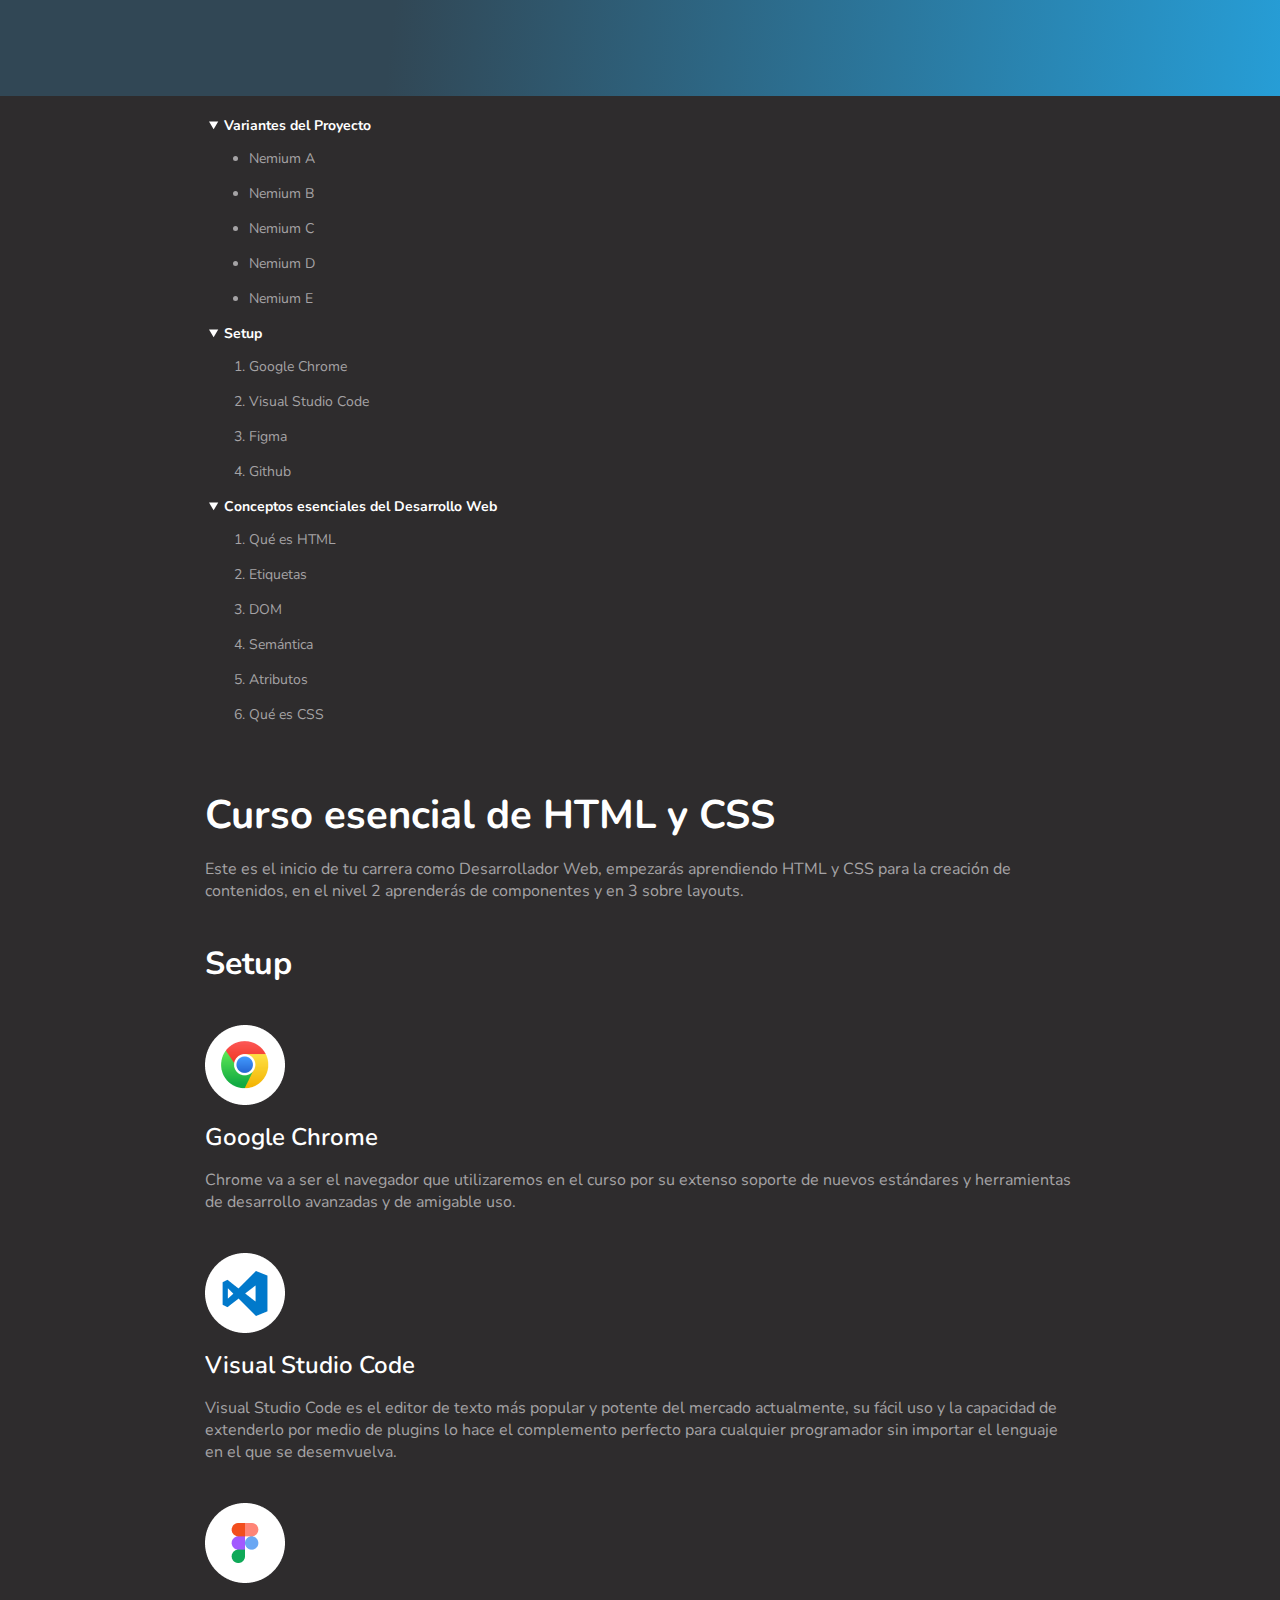
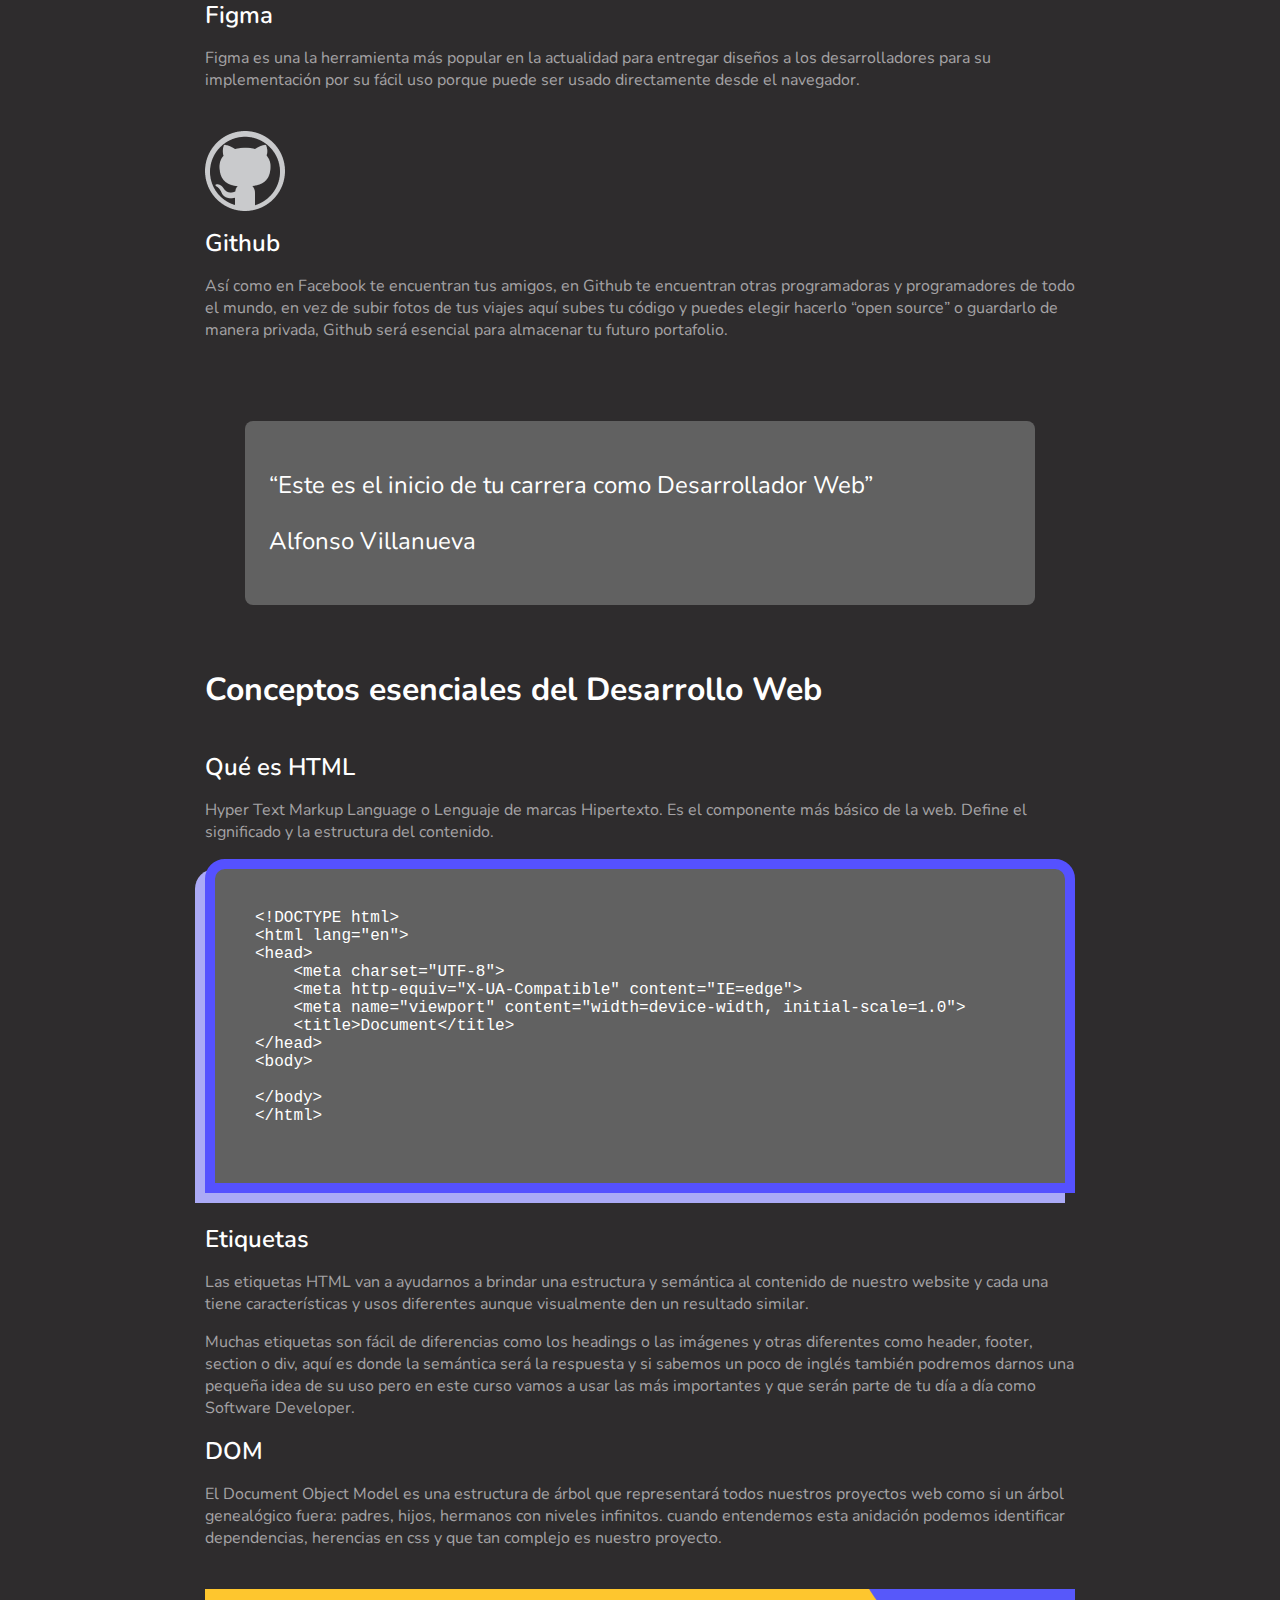
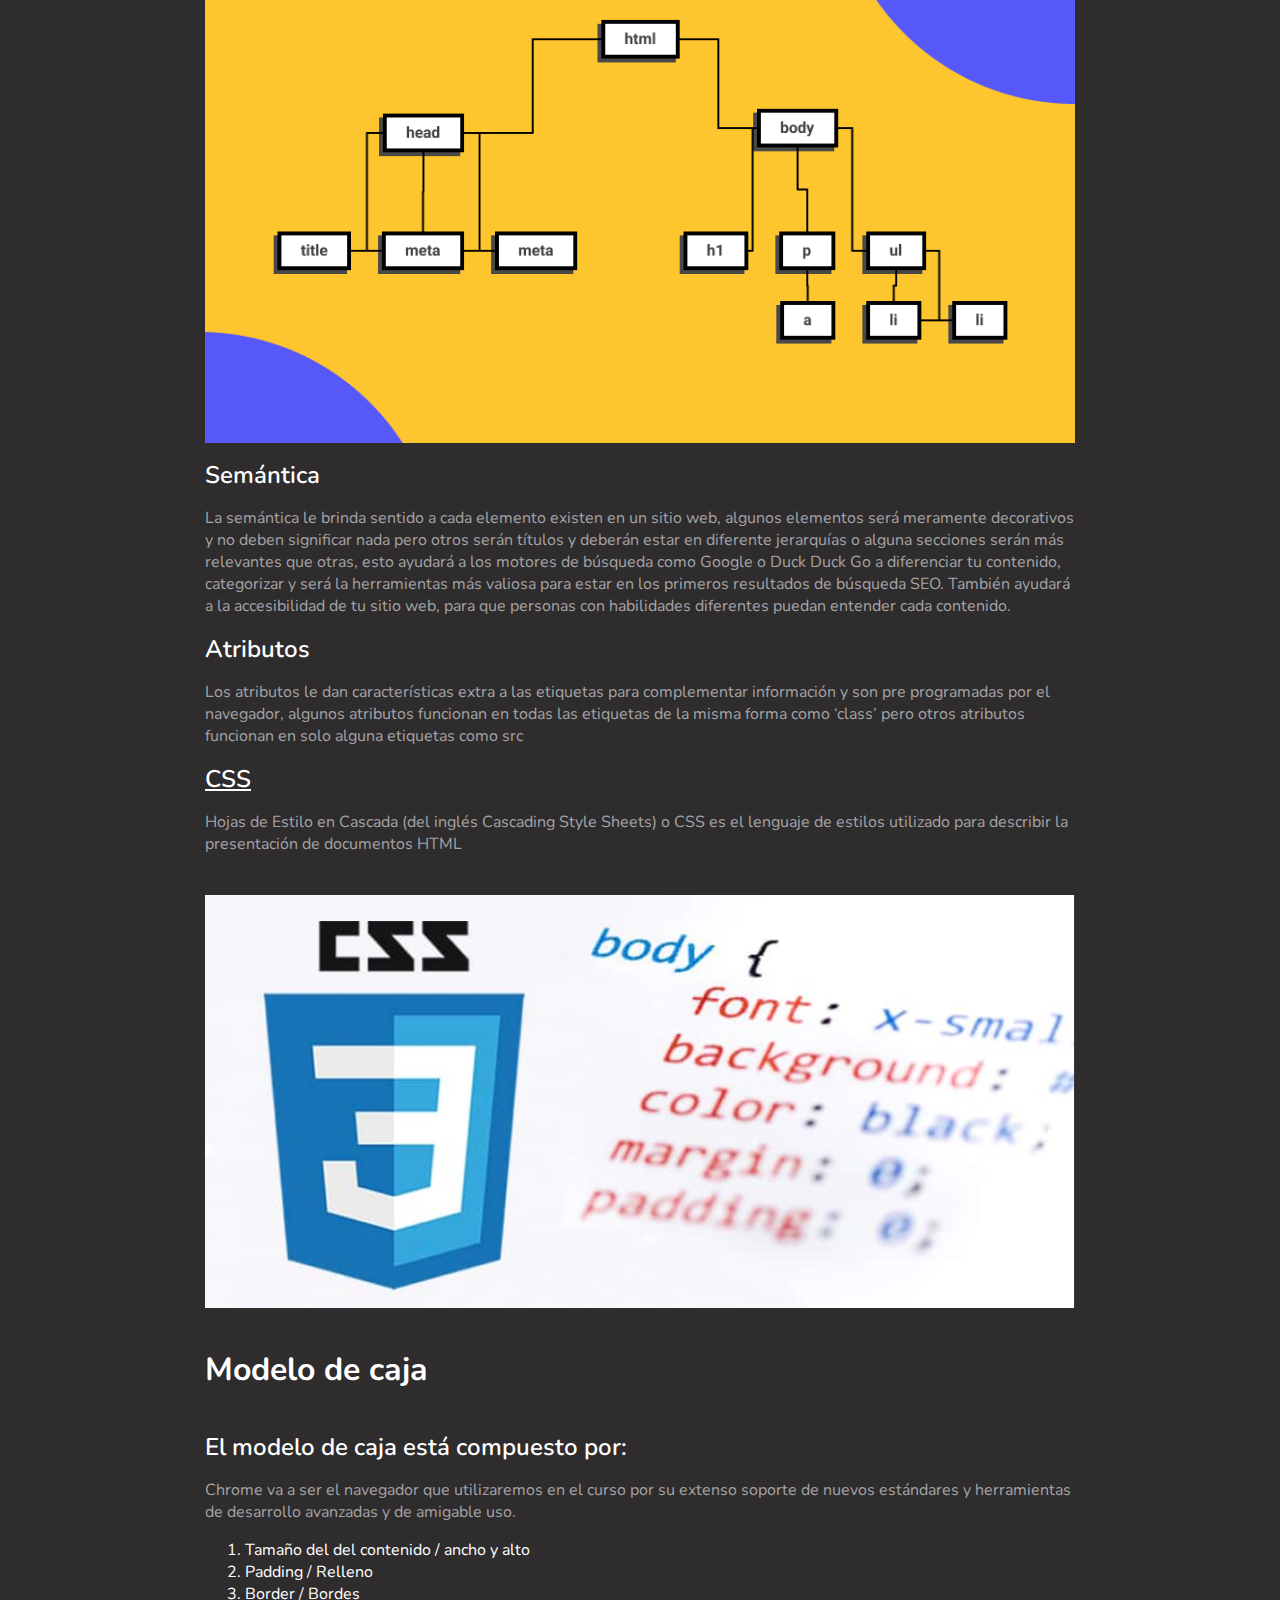
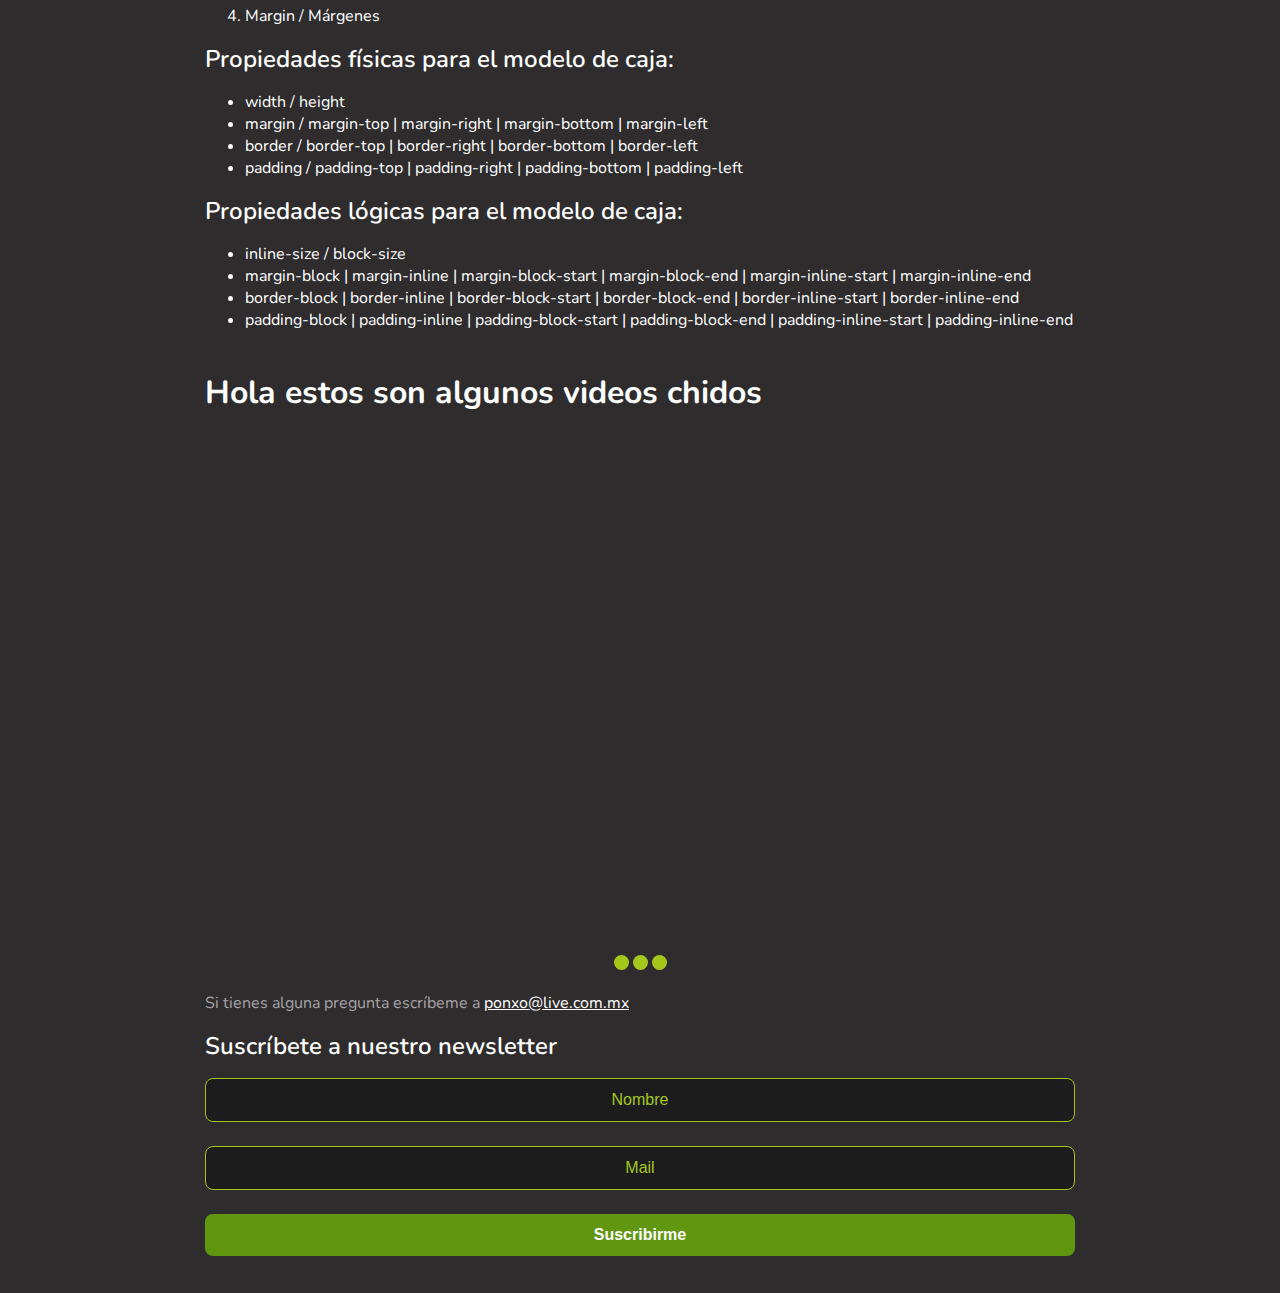
<file: index.html>
<!DOCTYPE html>
<html lang="en">
<head>
    <meta charset="UTF-8">
    <meta http-equiv="X-UA-Compatible" content="IE=edge">
    <meta name="viewport" content="width=device-width, initial-scale=1.0">
    <meta property="og:title" content="Mi proyecto del curso esencial de HTML y CSS" />
    <meta property="og:type" content="website" />
    <meta property="og:url" content="https://alfonsovillanueva.github.io/curso-esencial-html-css/" />
    <meta property="og:image" content="https://alfonsovillanueva.github.io/curso-esencial-html-css/images/dom.png" />
    <meta property="og:description" 
    content="Todo lo que necesitas saber en tu dia a día como FrontEnd." />
    <link rel="apple-touch-icon" sizes="57x57" href="./favicon/">
    <link rel="apple-touch-icon" sizes="60x60" href="./favicon//apple-icon-60x60.png">
    <link rel="apple-touch-icon" sizes="72x72" href="./favicon//apple-icon-72x72.png">
    <link rel="apple-touch-icon" sizes="76x76" href="./favicon//apple-icon-76x76.png">
    <link rel="apple-touch-icon" sizes="114x114" href="./favicon//apple-icon-114x114.png">
    <link rel="apple-touch-icon" sizes="120x120" href="./favicon//apple-icon-120x120.png">
    <link rel="apple-touch-icon" sizes="144x144" href="./favicon//apple-icon-144x144.png">
    <link rel="apple-touch-icon" sizes="152x152" href="./favicon//apple-icon-152x152.png">
    <link rel="apple-touch-icon" sizes="180x180" href="./favicon//apple-icon-180x180.png">
    <link rel="icon" type="image/png" sizes="192x192"  href="./favicon//android-icon-192x192.png">
    <link rel="icon" type="image/png" sizes="32x32" href="./favicon//favicon-32x32.png">
    <link rel="icon" type="image/png" sizes="96x96" href="./favicon//favicon-96x96.png">
    <link rel="icon" type="image/png" sizes="16x16" href="./favicon//favicon-16x16.png">
    <link rel="manifest" href="./favicon//manifest.json">
    <meta name="msapplication-TileColor" content="#ffffff">
    <meta name="msapplication-TileImage" content="/ms-icon-144x144.png">
    <meta name="theme-color" content="#ffffff">
    <link rel="stylesheet" href="./css/alfgow.css">
    <link rel="preconnect" href="https://fonts.gstatic.com">
    <link rel="preconnect" href="https://fonts.gstatic.com">
    <link href="https://fonts.googleapis.com/css2?family=Nunito:ital,wght@0,400;0,600;0,700;1,400;1,700&display=swap" rel="stylesheet">
    <title>AlfGoW</title>
</head>
<!-- ALT + flecha mueven el párrafo -->

<body>
    <div class="hero">
    </div>   
    
    <div class="header">
      
        <div class="wrapper">
          <div class="header-content">
            <header>
              <nav>
                
                <details open>
                  <summary>
                    Variantes del Proyecto
                  </summary>
                  <ul>
                  <li>
                    <a href="nemiuma.html">Nemium A</a>
                  </li>
                  <li>
                    <a href="index.html">Nemium B</a>
                  </li>
                  <li>
                    <a href="nemiumc.html">Nemium C</a>
                  </li>
                  <li>
                    <a href=nemiumd.html">Nemium D</a>
                  </li>
                  <li>
                    <a href="nemiume.html">Nemium E</a>
                  </li>
                </ul>
                </details>
                                
                <details open>
                  <summary>
                    Setup
                  </summary>
                  <ol>
                    <li>
                      <a href="#google-chrome">
                        Google Chrome
                      </a>
                    </li>
                    <li>
                      <a href="#vsc">
                        Visual Studio Code
                      </a>
                    </li>
                    <li>
                      <a href="#figma">
                        Figma
                      </a>
                    </li>
                    <li>
                      <a href="#github">
                        Github
                      </a>
                    </li>
                  </ol>
                </details>
                <details open>
                  <summary>
                    Conceptos esenciales del Desarrollo Web
                  </summary>
                  <ol>
                    <li>
                      <a href="#html">
                        Qué es HTML
                      </a>
                    </li>
                    <li><a href="#etiquetas">Etiquetas</a></li>
                    <li><a href="#dom">DOM</a></li>
                    <li><a href="#semantica">Semántica</a></li>
                    <li><a href="#atributos">Atributos</a></li>
                    <li><a href="#css">Qué es CSS</a></li>
                  </ol>
                </details>
              </nav>
            </header>
          </div>
        </div>
    </div>
    
    <main class="main">
      
        <!-- Agregar CSS como atributos: 
        <body style="background: red; color: white"> -->
    
        <!-- Agregar CSS como una etiqueta: 
        <style>
            body {
                background:purple;
                color:orange;
            }
        </style> -->
    
        <!-- Agregar CSS através de hoja de estilos externo (llamar la hoja desde el head) -->
        
        <div class="wrapper">
            <div class="main-content">
                <h1>
                    Curso esencial de HTML y CSS
                </h1>
            
                <p>
                    Este es el inicio de tu carrera como Desarrollador Web, empezarás aprendiendo HTML y CSS para la creación de contenidos, en el nivel 2 aprenderás de componentes y en 3 sobre layouts.
                </p>
               
                <hr>
                <section class="section-content">
                    <h2>
                        Setup
                    </h2>
                    <img src="./images/chrome-white.png" alt="Logo de Google Chrome" title="Logo de Google Chrome" id="google-chrome">
                    <h3>Google Chrome</h3>
                    <p>
                        Chrome va a ser el navegador que utilizaremos en el curso por su extenso soporte de nuevos estándares y herramientas de desarrollo avanzadas y de amigable uso.
                    </p>
                    <img src="./images/code-white.png" alt="Logo de Visual Studio Code" title="Logo de Visual Studio Code" id="vsc">
                    <h3>Visual Studio Code</h3>
                    <p>Visual Studio Code es el editor de texto más popular y potente del mercado actualmente, su fácil uso y la capacidad de extenderlo por medio de plugins lo hace el complemento perfecto para cualquier programador sin importar el lenguaje en el que se desemvuelva.</p>
                    <img src="./images/figma-white.png" alt="Logo de Figma" title="Logo de Figma" id="figma">
                    <h3>Figma</h3>
                    <p>Figma es una la herramienta más popular en la actualidad para entregar diseños a los desarrolladores para su implementación por su fácil uso porque puede ser usado directamente desde el navegador.</p>
                    <img src="./images/github-white.png" alt="Logo de Github" title="Logo de Github" id="github">
                    <h3>Github</h3>
                    <p>Así como en Facebook te encuentran tus amigos, en Github te encuentran otras programadoras y programadores de todo el mundo, en vez de subir fotos de tus viajes aquí subes tu código y puedes elegir hacerlo “open source” o guardarlo de manera privada, Github será esencial para almacenar tu futuro portafolio.</p>
                    <blockquote>
                        <p>
                            “Este es el inicio de tu carrera como Desarrollador Web”
                        </p>
                        <p>
                            <span>
                                Alfonso Villanueva
                            </span>
                        </p>
                    </blockquote>
                </section>
                <hr>
                <section class="section-content">
                    
                    <h2>Conceptos esenciales del Desarrollo Web</h2>
                    <h3 id="html">Qué es HTML</h3>
                    <p>Hyper Text Markup Language o Lenguaje de marcas Hipertexto. Es el componente más básico de la web. Define el significado y la estructura del contenido.</p>
                    <!-- Mostrar código en nuestro blog -->
                    <pre>
&lt;!DOCTYPE html&gt;
&lt;html lang=&quot;en&quot;&gt;
&lt;head&gt;
    &lt;meta charset=&quot;UTF-8&quot;&gt;
    &lt;meta http-equiv=&quot;X-UA-Compatible&quot; content=&quot;IE=edge&quot;&gt;
    &lt;meta name=&quot;viewport&quot; content=&quot;width=device-width, initial-scale=1.0&quot;&gt;
    &lt;title&gt;Document&lt;/title&gt;
&lt;/head&gt;
&lt;body&gt;

&lt;/body&gt;
&lt;/html&gt;
                    </pre>
                
                    <!-- <img src="./images/html.png" alt="Estructura del HTML" title="Estructura del HTML"> -->
                    <h3 id="etiquetas">Etiquetas</h3>
                    <p>Las etiquetas HTML van a ayudarnos a brindar una estructura y semántica al contenido de nuestro website y cada una tiene características y usos diferentes aunque visualmente den un resultado similar.</p>
                    <p>Muchas etiquetas son fácil de diferencias como los headings o las imágenes y otras diferentes como header, footer, section o div, aquí es donde la semántica será la respuesta y si sabemos un poco de inglés también podremos darnos una pequeña idea de su uso pero en este curso vamos a usar las más importantes y que serán parte de tu día a día como Software Developer.</p>
                    <h3 id="dom">DOM</h3>
                    <p>El Document Object Model es una estructura de árbol que representará todos nuestros proyectos web como si un árbol genealógico fuera: padres, hijos, hermanos con niveles infinitos. cuando entendemos esta anidación podemos identificar dependencias, herencias en css y que tan complejo es nuestro proyecto.</p>
                    <img src="./images/dom.png" alt="Estructura de árbol que representa al Document Object Model" title="Estructura de árbol que representa al Document Object Model">
                    <h3 id="semantica">Semántica</h3>
                    <p>La semántica le brinda sentido a cada elemento existen en un sitio web, algunos elementos será meramente decorativos y no deben significar nada pero otros serán títulos y deberán estar en diferente jerarquías o alguna secciones serán más relevantes que otras, esto ayudará a los motores de búsqueda como Google o Duck Duck Go a diferenciar tu contenido, categorizar y será la herramientas más valiosa para estar en los primeros resultados de búsqueda SEO. También ayudará a la accesibilidad de tu sitio web, para que personas con habilidades diferentes puedan entender cada contenido.</p>
                    <h3 id="atributos">Atributos</h3>
                    <p>Los atributos le dan características extra a las etiquetas para complementar información y son pre programadas por el navegador, algunos atributos funcionan en todas las etiquetas de la misma forma como ‘class’ pero otros atributos funcionan en solo alguna etiquetas como src</p>
                    <h3 id="css"> <a href="css.html">CSS</a></h3>
                    <p>Hojas de Estilo en Cascada (del inglés Cascading Style Sheets) o CSS es el lenguaje de estilos utilizado para describir la presentación de documentos HTML</p>
                    <img src="./images/css.png" alt="Imágen del Logo de CSS3" title="Imágen del logo de CSS3">
                </section>
                <section class="section-content">
        
                    <h2>Modelo de caja</h2>
                    <h3>El modelo de caja está compuesto por:</h3>
                    <p>Chrome va a ser el navegador que utilizaremos en el curso por su extenso soporte de nuevos estándares y herramientas de desarrollo avanzadas y de amigable uso.</p>
                    <ol>
                        <li>Tamaño del del contenido / ancho y alto</li>
                        <li>Padding / Relleno</li>
                        <li>Border / Bordes</li>
                        <li>Margin / Márgenes</li>
                    </ol>
                
                    <h3>Propiedades físicas para el modelo de caja:</h3>
                    <!-- Lista desordenada con bullets etiqueta UL -->
                    <ul>
                        <li>width / height</li>
                        <li>margin / margin-top | margin-right | margin-bottom | margin-left</li>
                        <li>border / border-top | border-right | border-bottom | border-left</li>
                        <li>padding / padding-top | padding-right | padding-bottom | padding-left</li>
                    </ul>
                
                    <h3>Propiedades lógicas para el modelo de caja:</h3>
                    <ul>
                        <li>inline-size / block-size</li>
                        <li>margin-block | margin-inline | margin-block-start | margin-block-end | margin-inline-start | margin-inline-end</li>
                        <li>border-block | border-inline | border-block-start | border-block-end | border-inline-start | border-inline-end</li>
                        <li>padding-block | padding-inline | padding-block-start | padding-block-end | padding-inline-start | padding-inline-end</li>
                    </ul>
                  </section>
                    <div class="section-content">
                      <h2>
                        Hola estos son algunos videos chidos
                      </h2>
                      <div class="slider">
                        <scroll-container class="slider-container">
                          <scroll-page class="slider-slide" id="video-1">
                            <iframe class="video" width="560" height="315" src="https://www.youtube.com/embed/V79bslyDIT8" title="YouTube video player" frameborder="0" allow="accelerometer; autoplay; clipboard-write; encrypted-media; gyroscope; picture-in-picture" allowfullscreen></iframe>
                          </scroll-page>
                          <scroll-page class="slider-slide" id="video-2">
                            <iframe class="video" width="560" height="315" src="https://www.youtube.com/embed/qtH8PLuy1Ck" title="YouTube video player" frameborder="0" allow="accelerometer; autoplay; clipboard-write; encrypted-media; gyroscope; picture-in-picture" allowfullscreen></iframe>
                          </scroll-page>
                          <scroll-page class="slider-slide" id="video-3">
                            <iframe class="video" width="560" height="315" src="https://www.youtube.com/embed/nuZSmT5ISNk" title="YouTube video player" frameborder="0" allow="accelerometer; autoplay; clipboard-write; encrypted-media; gyroscope; picture-in-picture" allowfullscreen></iframe>
                          </scroll-page>
                        </scroll-container>
                        <div class="slider-bullet-list">
                          <a href="#video-1" class="slider-bullet"></a>
                          <a href="#video-2" class="slider-bullet"></a>
                          <a href="#video-3" class="slider-bullet"></a>
                        </div>
                      </div>
                    </div>

                   
                <p>Si tienes alguna pregunta escríbeme a
                    <a href="mailto:ponxo@live.com.mx">ponxo@live.com.mx</a>
                </p>
                <div class="section-content">
                  <form action="#" class="form">
                    <h3>Suscríbete a nuestro newsletter</h3>
                    <input type="text" required placeholder="Nombre">
                    <input type="email" required placeholder="Mail">
                    <input type="submit" value="Suscribirme">                    
                  </form>
                </div>
            </div>
        </div>
        
        
    </main>
</body>
<!-- <script src="js/alfgow.js"></script> -->
</html>
</file>
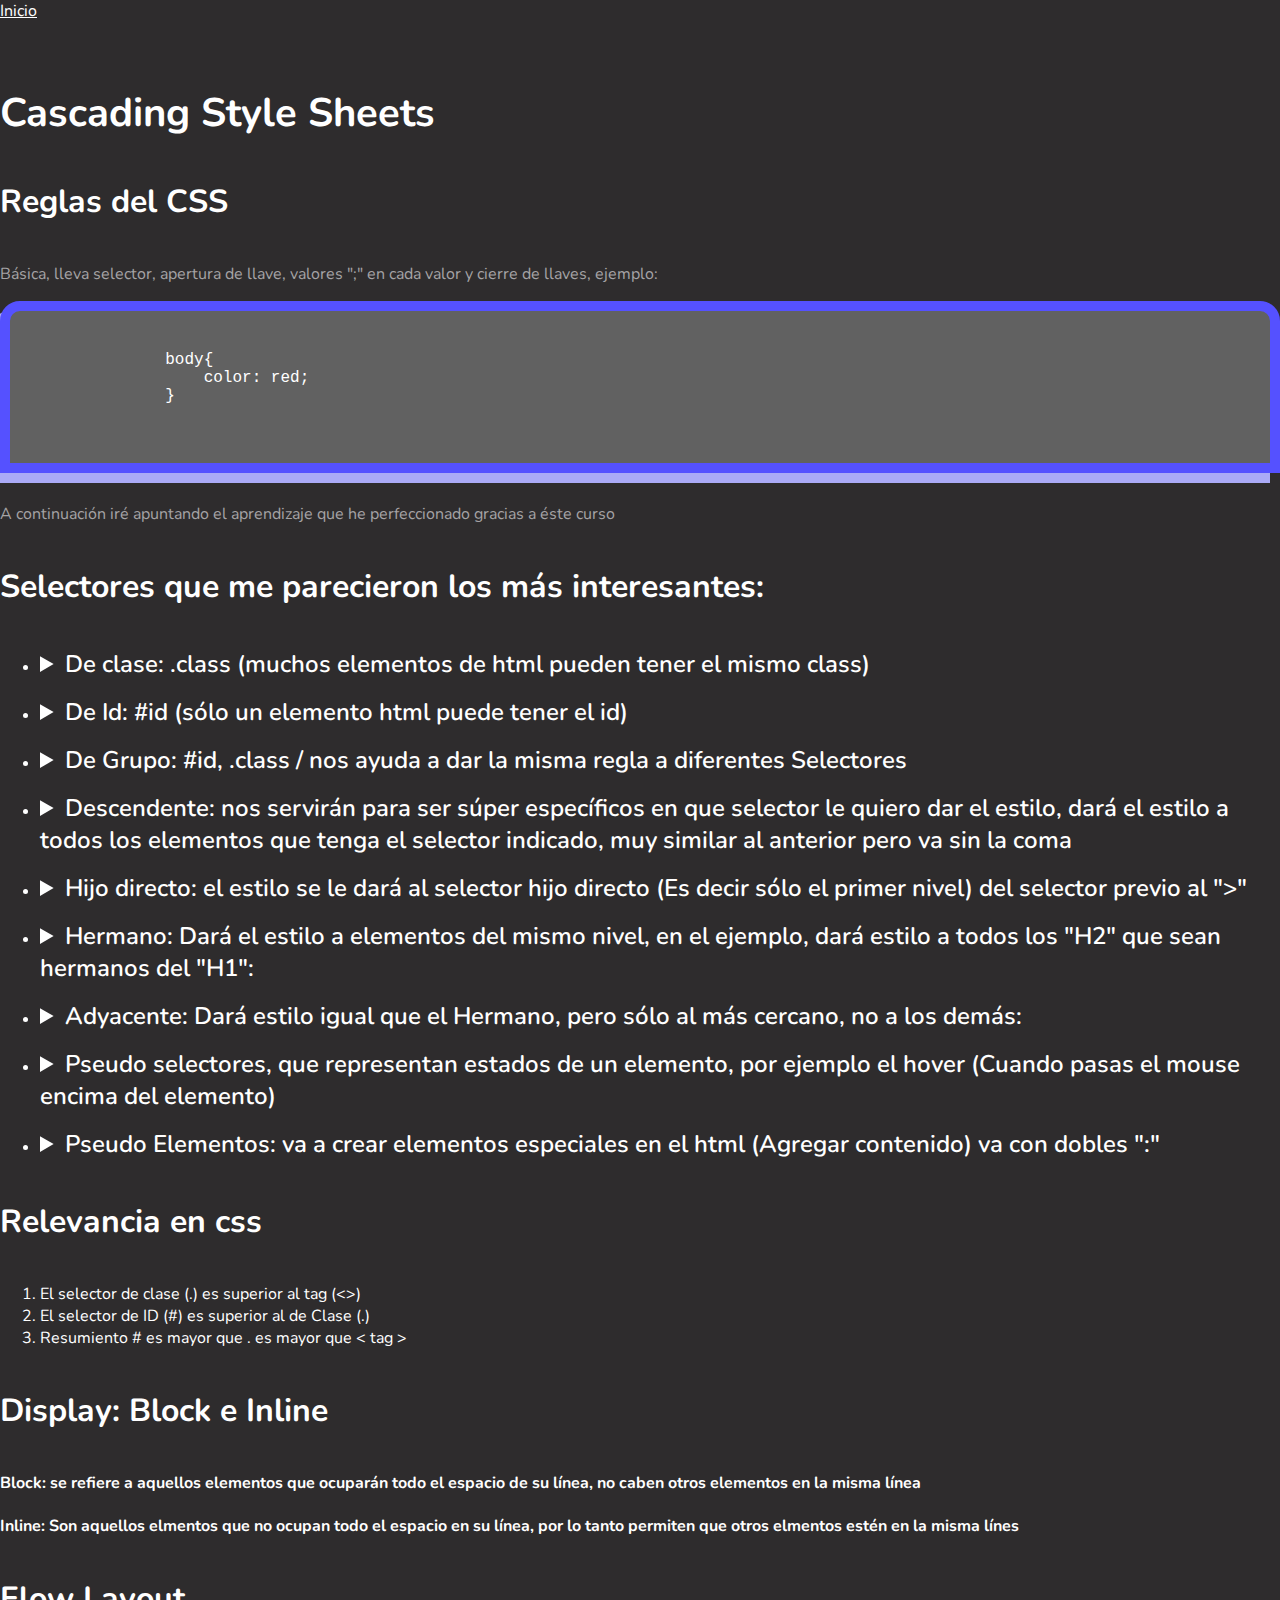
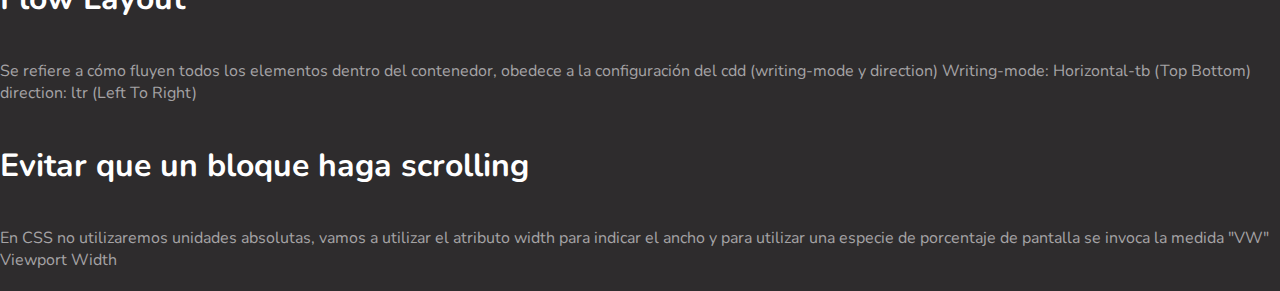
<file: css.html>
<!DOCTYPE html>
<html lang="en">
<head>
    <meta charset="UTF-8">
    <meta http-equiv="X-UA-Compatible" content="IE=edge">
    <meta name="viewport" content="width=device-width, initial-scale=1.0">
    <link rel="stylesheet" href="css/alfgowlogical.css">
    <link rel="preconnect" href="https://fonts.gstatic.com">
    <link rel="preconnect" href="https://fonts.gstatic.com">
    <link href="https://fonts.googleapis.com/css2?family=Nunito:ital,wght@0,400;0,600;0,700;1,400;1,700&display=swap" rel="stylesheet">
    <title>CSS</title>
</head>
<nav>
    <a href="index.html">Inicio</a>
</nav>
<body>
    <h1>Cascading Style Sheets</h1>
    <h2>Reglas del CSS</h2>
    <p>
        Básica, lleva selector, apertura de llave, valores ";" en cada valor y cierre de llaves, ejemplo:
        <pre>
            body{
                color: red;
            }
        </pre>
    </p>
    <p>A continuación iré apuntando el aprendizaje que he perfeccionado gracias
        a éste curso
    </p>
    <h2>Selectores que me parecieron los más interesantes:</h2>
    <ul>
        
        <li>
        <h3>
            <details>               
                <summary>
                    De clase: .class (muchos elementos de html pueden tener el mismo class)
                </summary>
         <p>
             <pre>
                 <hr>
                 <h4>Ejemplo de Selector:</h4>
                 &lt;h1 class=&quot;prueba&quot;&gt;
                 &lt;h2 class=&quot;prueba&quot;&gt;
                 <hr>
                 <h4>Ejemplo de CSS</h4>
                 .h1{
                     color: red;
                 }
             </pre>         
         </p>
            </details>
            </h3>
        </li>

        <li>
            <h3>
                <details>               
                    <summary>
                        De Id: #id (sólo un elemento html puede tener el id)
                    </summary>
             <p>
                 <pre>
                     <hr>
                     <h4>Ejemplo de Selector:</h4>
                     &lt;h1 id=&quot;alfgow&quot;&gt;
                     <hr>
                     <h4>Ejemplo de CSS</h4>
                     #alfgow{
                         color: red;
                     }
                 </pre>         
             </p>
                </details>
                </h3>
        </li>

        <li>
            <h3>
                <details>               
                    <summary>
                        De Grupo: #id, .class / nos ayuda a dar la misma regla a diferentes Selectores
                    </summary>
             <p>
                 <pre>
                     <hr>
                     <h4>Ejemplo de Selector:</h4>
                     &lt;h1 id=&quot;alfgow&quot;&gt;Esto es un ejemplo&lt;/h1&gt;
                     &lt;h2 class=&quot;prueba&quot;&gt;Para dar el mismo estilo a diferentes selectores&lt;/h2&gt;
                     <hr>
                     <h4>Ejemplo de CSS</h4>
                     #alfgow, .prueba{
                        color: red;
                    }
                 </pre>         
             </p>
                </details>
                </h3>
        </li>

        <li>
            <h3>
                <details>               
                    <summary>
                        Descendente: nos servirán para ser súper específicos en que selector le quiero dar el estilo, dará el estilo a todos los elementos
                        que tenga el selector indicado, muy similar al anterior pero va sin la coma
                    </summary>
             <p>
                 <pre>
                     <hr>
                     <h4>Ejemplo de Selector:</h4>
                     &lt;h1 id=&quot;alfgow&quot;&gt;Esto es un ejemplo&lt;/h1&gt;
                     &lt;h2 class=&quot;prueba&quot;&gt;Para dar estilo sólo a este elemento&lt;/h2&gt;
                     <hr>
                     <h4>Ejemplo de CSS</h4>
                     #alfgow .prueba{
                        color: red;
                    }
                 </pre>         
             </p>
                </details>
                </h3>
        </li>

        <li>
            <h3>
                <details>               
                    <summary>
                        Hijo directo: el estilo se le dará al selector hijo directo (Es decir sólo el primer nivel) del selector previo al ">"
                    </summary>
             <p>
                 <pre>
                     <hr>
                     <h4>Ejemplo de Selector:</h4>
                     &lt;h1 id=&quot;alfgow&quot;&gt;Esto es un ejemplo&lt;/h1&gt;
                     &lt;h2 class=&quot;prueba&quot;&gt;Para dar estilo sólo a este elemento(primer nivel)&lt;/h2&gt;
                     &lt;h3 class=&quot;prueba&quot;&gt;A éste nivel no le dará el estilo&lt;/h3&gt;
                     <hr>
                     <h4>Ejemplo de CSS</h4>
                     #alfgow > .prueba{
                        color: red;
                    }
                 </pre>         
             </p>
                </details>
                </h3>
        </li>

        <li>
            <h3>
                <details>               
                    <summary>
                        Hermano: Dará el estilo a elementos del mismo nivel, en el ejemplo, dará estilo a todos los "H2" que sean hermanos del "H1":
                    </summary>
             <p>
                 <pre>
                     <hr>
                     <h4>Ejemplo de Selector:</h4>
                     &lt;h1&gt;Esto es un ejemplo&lt;/h1&gt;
                     &lt;h2&gt;Para dar estilo a los hermanos, en este ejemplo los h2&lt;/h2&gt;
                     &lt;h2&gt;éste también es hermano y también tendrá estilo&lt;/h2&gt;
                     <hr>
                     <h4>Ejemplo de CSS</h4>
                     h1 ~ h2{
                        color: red;
                    }
                 </pre>         
             </p>
                </details>
                </h3>
        </li>

        <li>
            <h3>
                <details>               
                    <summary>
                        Adyacente: Dará estilo igual que el Hermano, pero sólo al más cercano, no a los demás:
                    </summary>
             <p>
                 <pre>
                     <hr>
                     <h4>Ejemplo de Selector:</h4>
                     &lt;h1&gt;Esto es un ejemplo&lt;/h1&gt;
                     &lt;h2&gt;Para dar estilo al objeto adyacente más cercano&lt;/h2&gt;
                     &lt;h2&gt;éste no tendrá estilo&lt;/h2&gt;
                     <hr>
                     <h4>Ejemplo de CSS</h4>
                     h1 + h2{
                        color: red;
                    }
                 </pre>         
             </p>
                </details>
                </h3>
        </li>

        <li>
            <h3>
                <details>               
                    <summary>
                        Pseudo selectores, que representan estados de un elemento, por ejemplo el hover (Cuando pasas el mouse encima del elemento)
                    </summary>
             <p>
                 <pre>
                     <hr>
                     <h4>Ejemplo de Selector:</h4>
                     &lt;h1&gt;Al pasar el mouse sobre éste elemento, cambiará a color rojo&lt;/h1&gt;
                   
                     <hr>
                     <h4>Ejemplo de CSS</h4>
                     h1:hover {
                        color: red;
                    }
                 </pre>         
             </p>
                </details>
                </h3>
        </li>
       
        <li>
            <h3>
                <details>               
                    <summary>
                        Pseudo Elementos: va a crear elementos especiales en el html (Agregar contenido) va con dobles ":" 
                    </summary>
             <p>
                 <pre>
                     <hr>
                     <h4>Ejemplo de Selector:</h4>
                     &lt;h1&gt;Agregará un guión antes y después del "hola"&lt;/h1&gt;
                   
                     <hr>
                     <h4>Ejemplo de CSS</h4>
                     h1::after{
                        content: "_";
                    }
                    h1::before{
                        content: "_";
                    }
                 </pre>         
             </p>
                </details>
                </h3>
        </li>
        
    </ul>
    <h2>Relevancia en css</h2>
    <ol>
        <li>El selector de clase (.) es superior al tag (&lt;&gt;)</li>
        <li>El selector de ID (#) es superior al de Clase (.)</li>
        <li>Resumiento # es mayor que . es mayor que &lt; tag &gt; </li>
    </ol>
    <h2>Display: Block e Inline</h2>
    <h4>Block: se refiere a aquellos elementos que ocuparán todo el espacio de su línea, no caben otros elementos en la misma línea</h4>
    <h4>Inline: Son aquellos elmentos que no ocupan todo el espacio en su línea, por lo tanto permiten que otros elmentos estén en
        la misma línes
    </h4>

    <h2>Flow Layout</h2>
    <p>
        Se refiere a cómo fluyen todos los elementos dentro del contenedor, obedece a la configuración del cdd (writing-mode y direction)
         Writing-mode: Horizontal-tb (Top Bottom) direction: ltr (Left To Right)
    </p>
    <h2>Evitar que un bloque haga scrolling</h2>
    <p>En CSS no utilizaremos unidades absolutas, vamos a utilizar el atributo width para indicar el ancho
        y para utilizar una especie de porcentaje de pantalla se invoca la medida "VW"
        Viewport Width
    </p>
    
</body>
<script src="js/alfgow.js"></script>
</html>
</file>
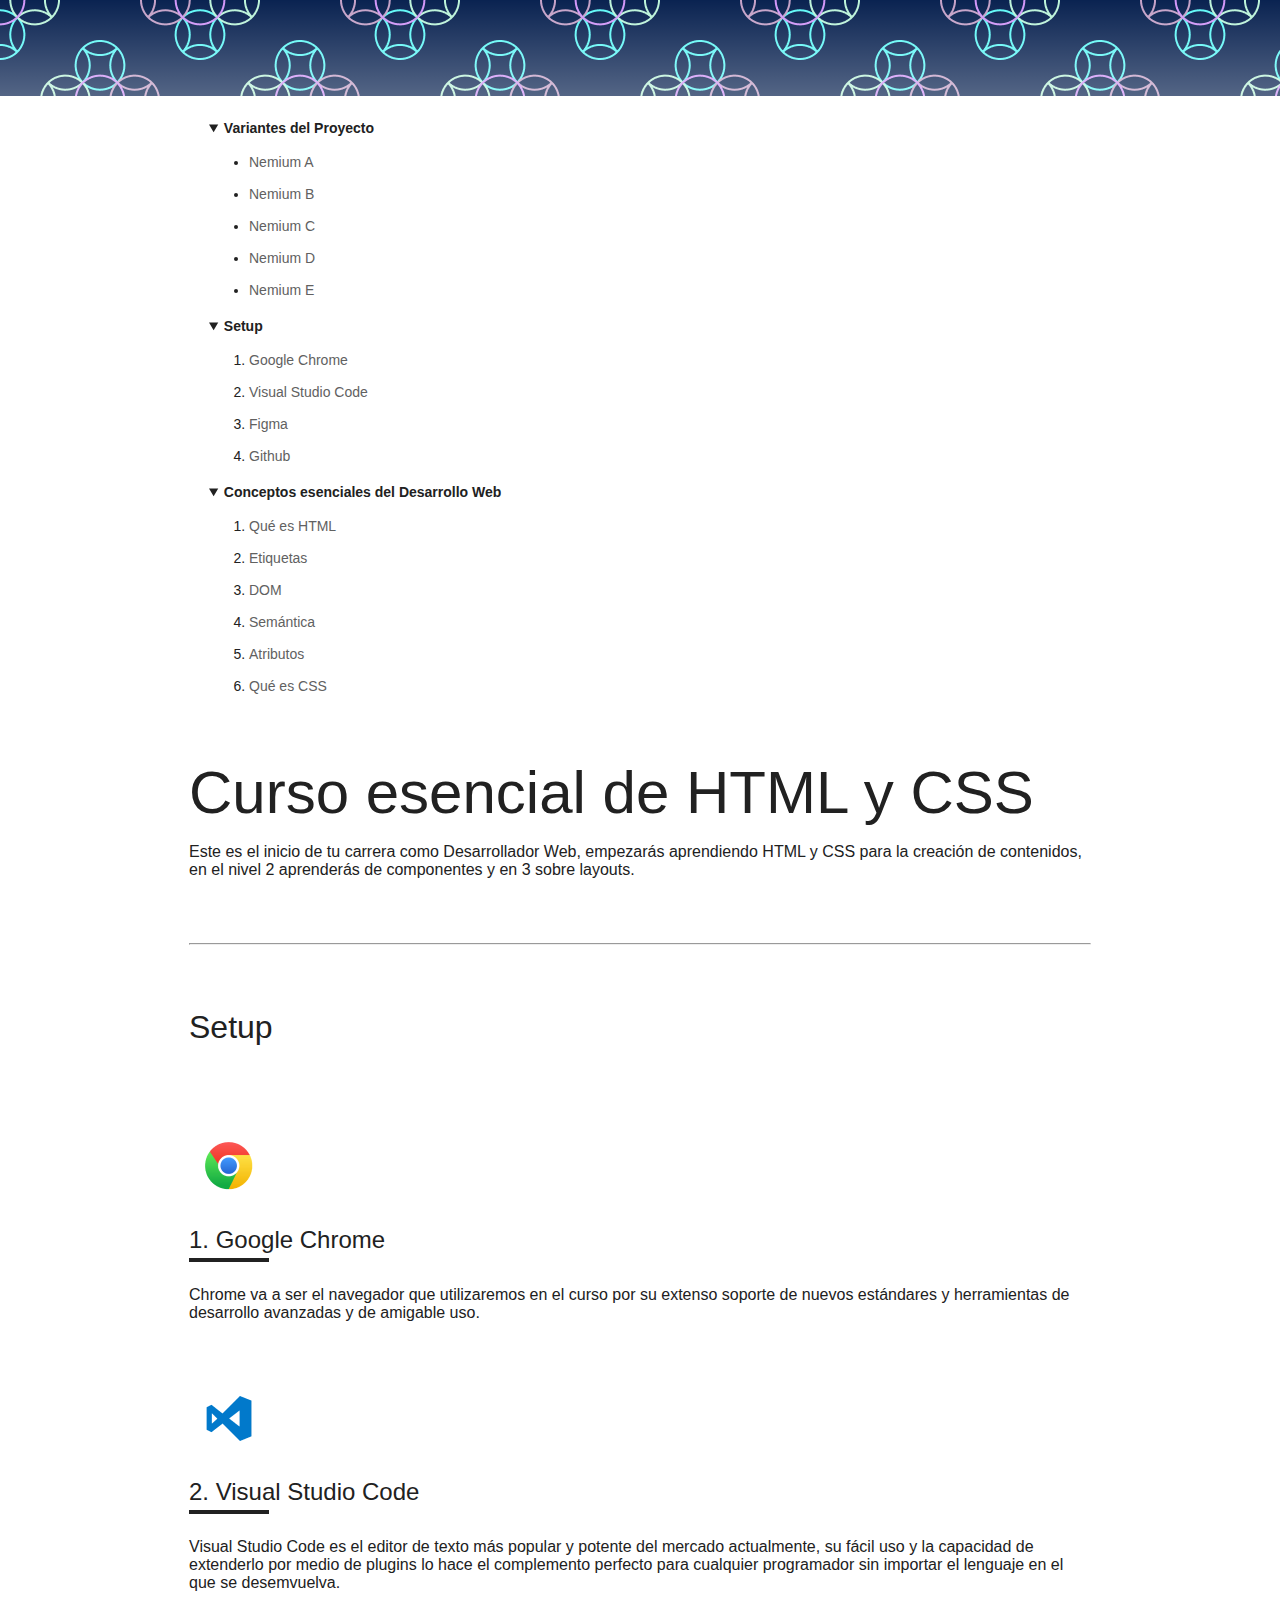
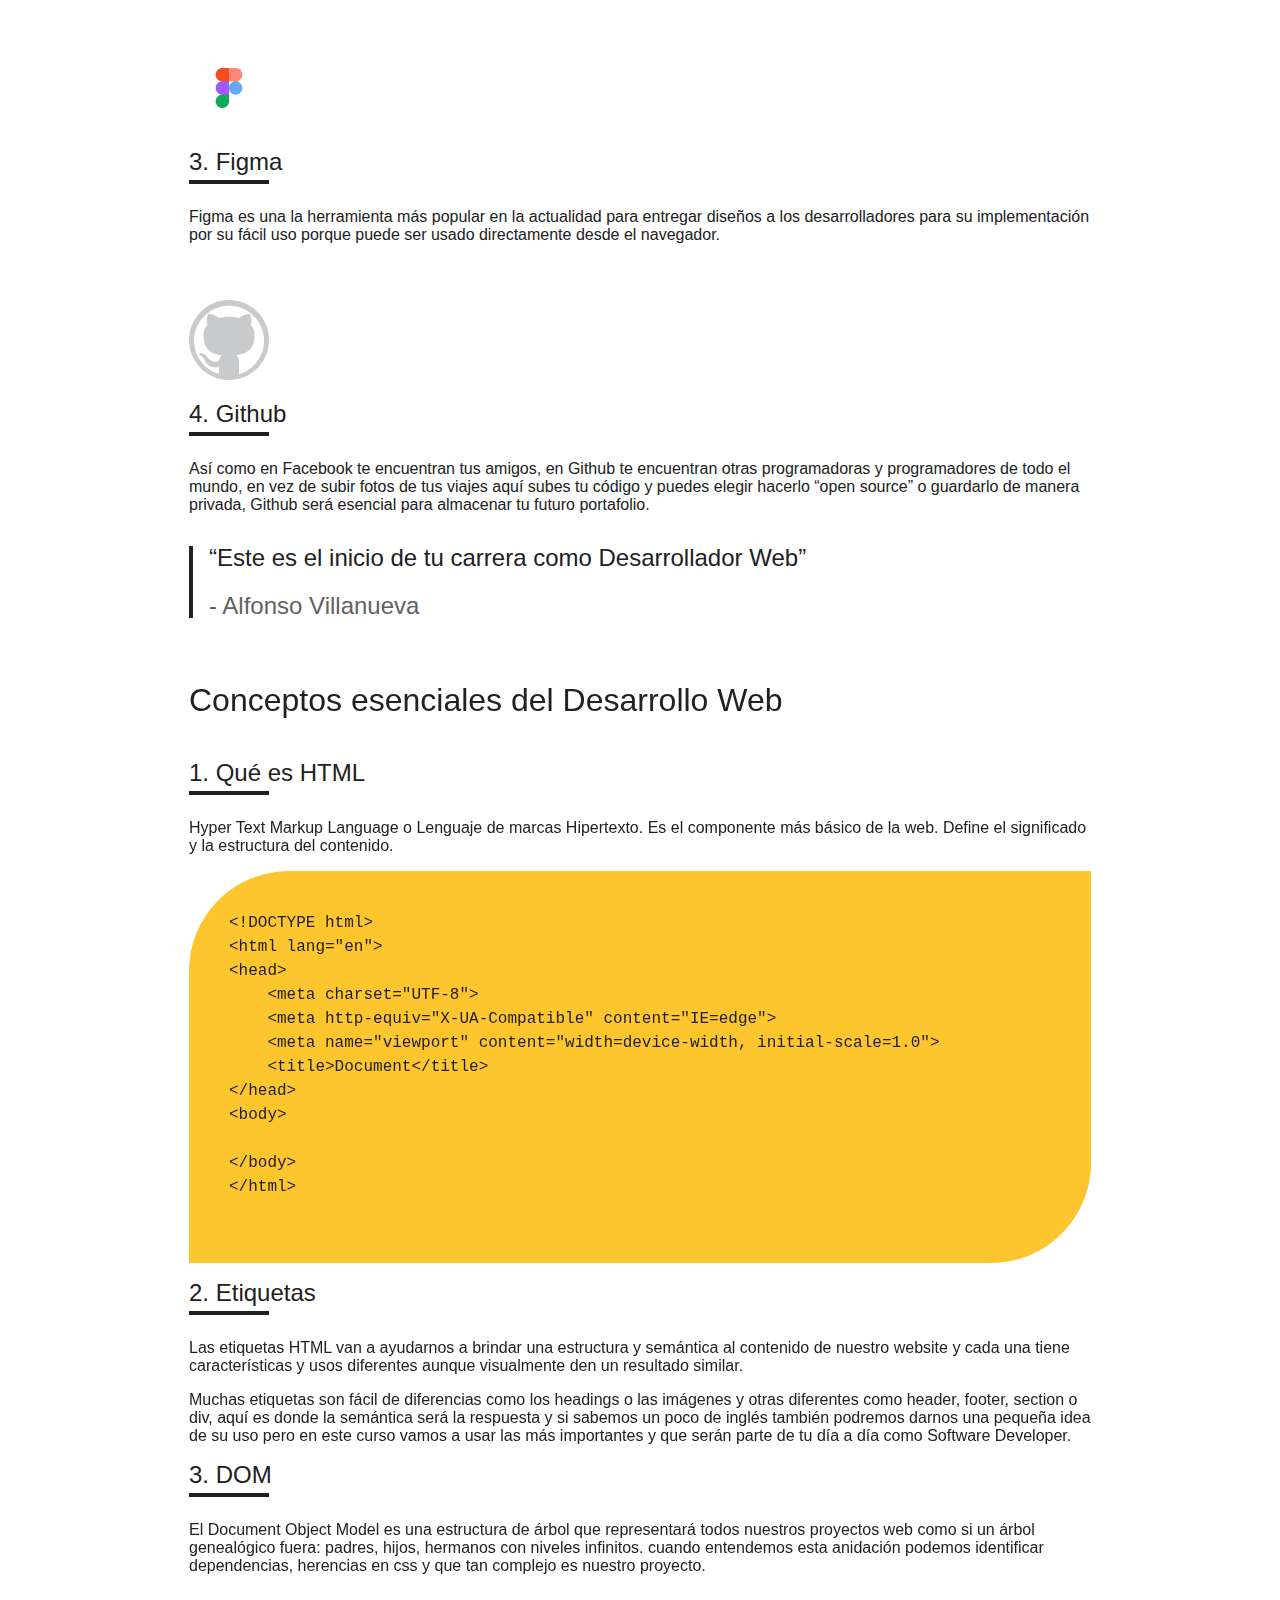
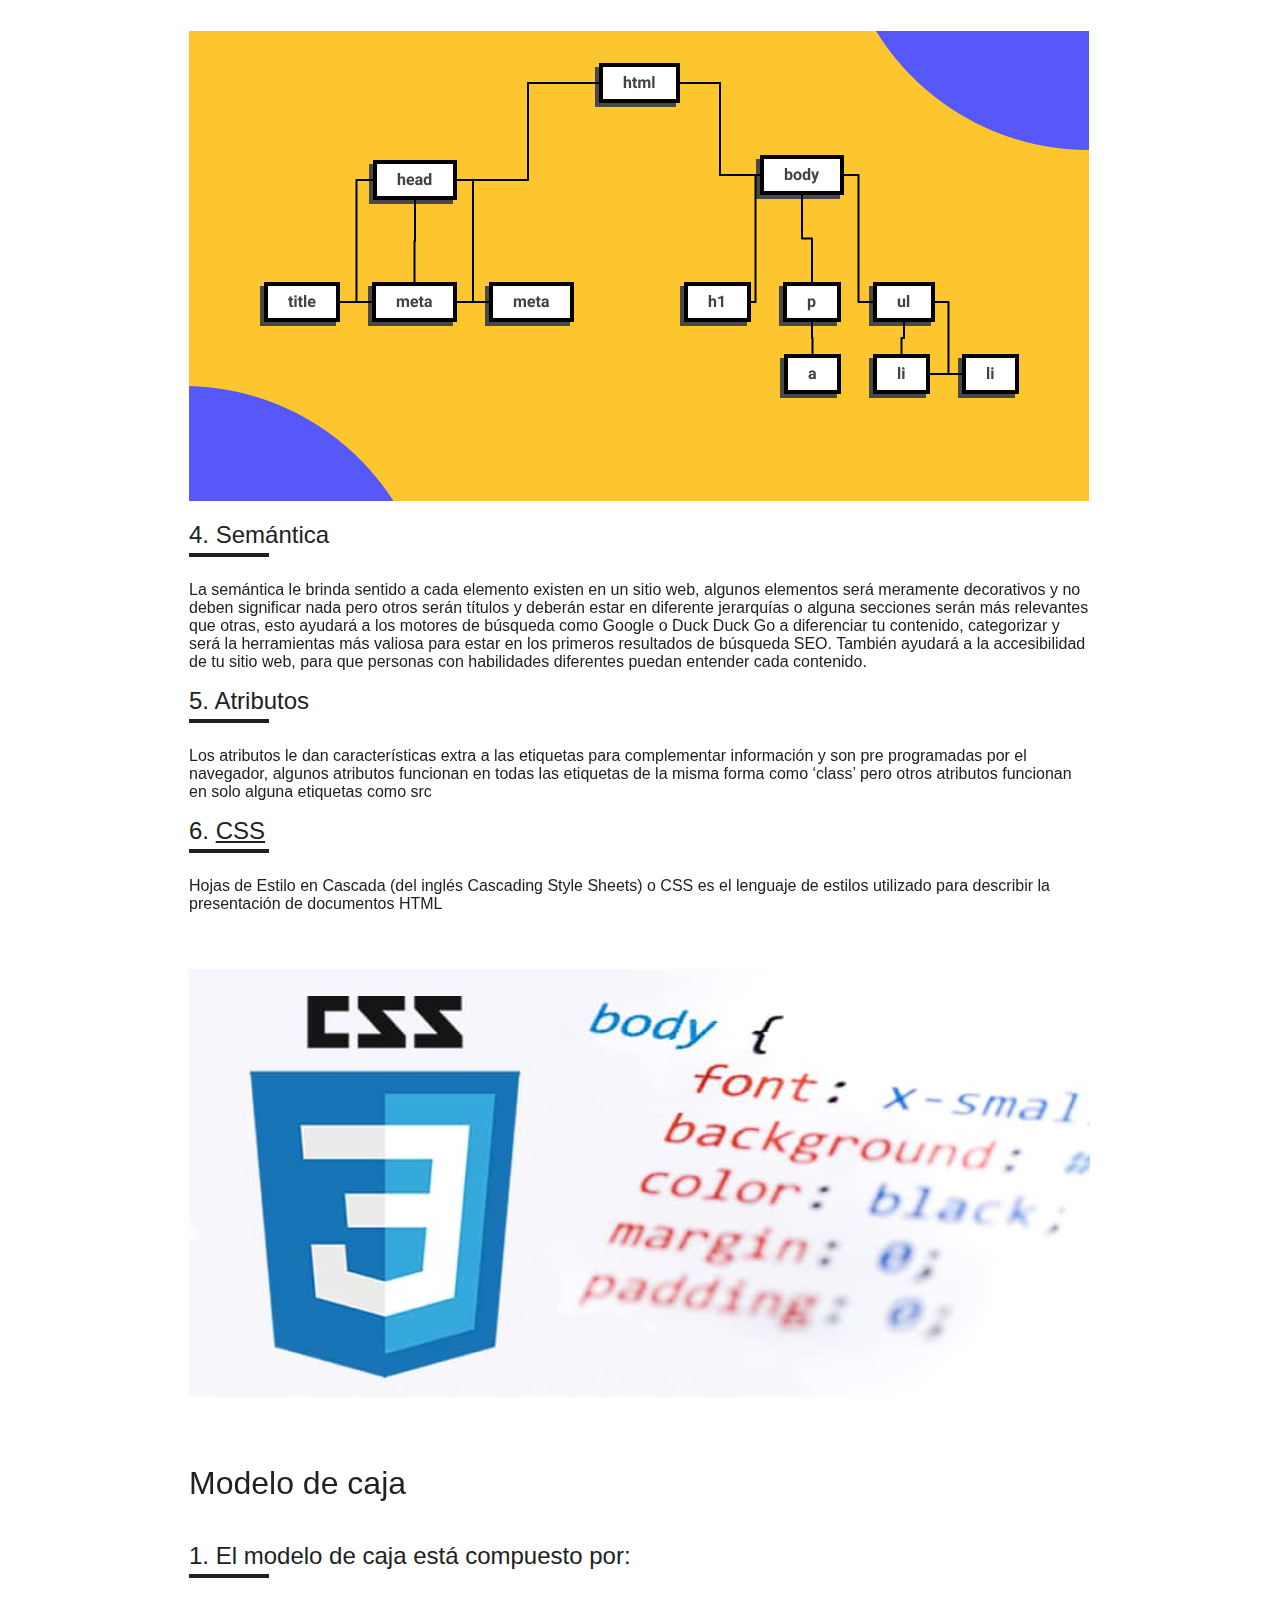
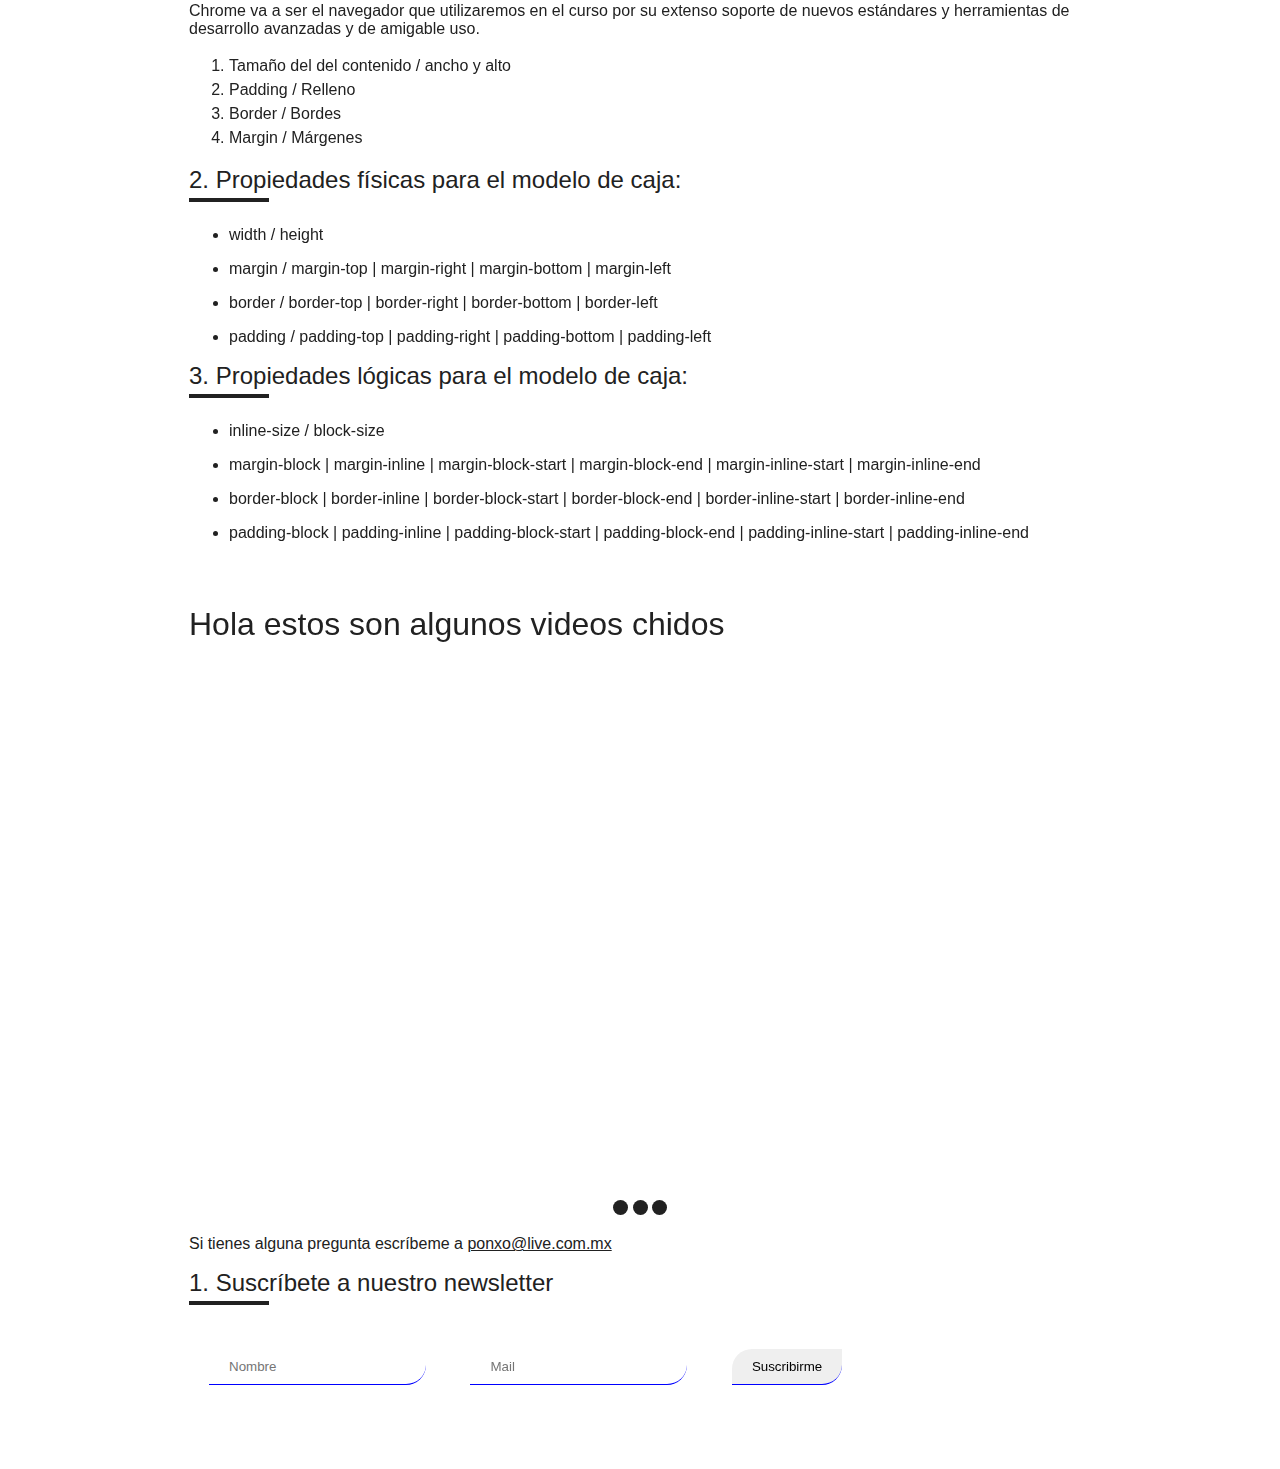
<file: nemiuma.html>
<!DOCTYPE html>
<html lang="en">
<head>
    <meta charset="UTF-8">
    <meta http-equiv="X-UA-Compatible" content="IE=edge">
    <meta name="viewport" content="width=device-width, initial-scale=1.0">
    <meta property="og:title" content="Mi proyecto del curso esencial de HTML y CSS" />
    <meta property="og:type" content="website" />
    <meta property="og:url" content="https://alfonsovillanueva.github.io/curso-esencial-html-css/" />
    <meta property="og:image" content="https://alfonsovillanueva.github.io/curso-esencial-html-css/images/dom.png" />
    <meta property="og:description" 
    content="Todo lo que necesitas saber en tu dia a día como FrontEnd." />
    <link rel="apple-touch-icon" sizes="57x57" href="./favicon/">
    <link rel="apple-touch-icon" sizes="60x60" href="./favicon//apple-icon-60x60.png">
    <link rel="apple-touch-icon" sizes="72x72" href="./favicon//apple-icon-72x72.png">
    <link rel="apple-touch-icon" sizes="76x76" href="./favicon//apple-icon-76x76.png">
    <link rel="apple-touch-icon" sizes="114x114" href="./favicon//apple-icon-114x114.png">
    <link rel="apple-touch-icon" sizes="120x120" href="./favicon//apple-icon-120x120.png">
    <link rel="apple-touch-icon" sizes="144x144" href="./favicon//apple-icon-144x144.png">
    <link rel="apple-touch-icon" sizes="152x152" href="./favicon//apple-icon-152x152.png">
    <link rel="apple-touch-icon" sizes="180x180" href="./favicon//apple-icon-180x180.png">
    <link rel="icon" type="image/png" sizes="192x192"  href="./favicon//android-icon-192x192.png">
    <link rel="icon" type="image/png" sizes="32x32" href="./favicon//favicon-32x32.png">
    <link rel="icon" type="image/png" sizes="96x96" href="./favicon//favicon-96x96.png">
    <link rel="icon" type="image/png" sizes="16x16" href="./favicon//favicon-16x16.png">
    <link rel="manifest" href="./favicon//manifest.json">
    <meta name="msapplication-TileColor" content="#ffffff">
    <meta name="msapplication-TileImage" content="/ms-icon-144x144.png">
    <meta name="theme-color" content="#ffffff">
    <link rel="stylesheet" href="./css/alfgowa.css">
    <link rel="preconnect" href="https://fonts.gstatic.com">
    <link rel="preconnect" href="https://fonts.gstatic.com">
    <link href="https://fonts.googleapis.com/css2?family=Nunito:ital,wght@0,400;0,600;0,700;1,400;1,700&display=swap" rel="stylesheet">
    <title>AlfGoW</title>
</head>
<!-- ALT + flecha mueven el párrafo -->

<body>
    <div class="hero">
    </div>   
    
    <div class="header">
      
        <div class="wrapper">
          <div class="header-content">
            <header>
              <nav>
                
                <details open>
                  <summary>
                    Variantes del Proyecto
                  </summary>
                  <ul>
                  <li>
                    <a href="nemiuma.html">Nemium A</a>
                  </li>
                  <li>
                    <a href="index.html">Nemium B</a>
                  </li>
                  <li>
                    <a href="nemiumc.html">Nemium C</a>
                  </li>
                  <li>
                    <a href="">Nemium D</a>
                  </li>
                  <li>
                    <a href="">Nemium E</a>
                  </li>
                </ul>
                </details>
                                
                <details open>
                  <summary>
                    Setup
                  </summary>
                  <ol>
                    <li>
                      <a href="#google-chrome">
                        Google Chrome
                      </a>
                    </li>
                    <li>
                      <a href="#vsc">
                        Visual Studio Code
                      </a>
                    </li>
                    <li>
                      <a href="#figma">
                        Figma
                      </a>
                    </li>
                    <li>
                      <a href="#github">
                        Github
                      </a>
                    </li>
                  </ol>
                </details>
                <details open>
                  <summary>
                    Conceptos esenciales del Desarrollo Web
                  </summary>
                  <ol>
                    <li>
                      <a href="#html">
                        Qué es HTML
                      </a>
                    </li>
                    <li><a href="#etiquetas">Etiquetas</a></li>
                    <li><a href="#dom">DOM</a></li>
                    <li><a href="#semantica">Semántica</a></li>
                    <li><a href="#atributos">Atributos</a></li>
                    <li><a href="#css">Qué es CSS</a></li>
                  </ol>
                </details>
              </nav>
            </header>
          </div>
        </div>
    </div>
    
    <main class="main">
      
        <!-- Agregar CSS como atributos: 
        <body style="background: red; color: white"> -->
    
        <!-- Agregar CSS como una etiqueta: 
        <style>
            body {
                background:purple;
                color:orange;
            }
        </style> -->
    
        <!-- Agregar CSS através de hoja de estilos externo (llamar la hoja desde el head) -->
        
        <div class="wrapper">
            <div class="main-content">
                <h1>
                    Curso esencial de HTML y CSS
                </h1>
            
                <p>
                    Este es el inicio de tu carrera como Desarrollador Web, empezarás aprendiendo HTML y CSS para la creación de contenidos, en el nivel 2 aprenderás de componentes y en 3 sobre layouts.
                </p>
               
                <hr>
                <section class="section-content">
                    <h2>
                        Setup
                    </h2>
                    <img src="./images/chrome-white.png" alt="Logo de Google Chrome" title="Logo de Google Chrome" id="google-chrome">
                    <h3>Google Chrome</h3>
                    <p>
                        Chrome va a ser el navegador que utilizaremos en el curso por su extenso soporte de nuevos estándares y herramientas de desarrollo avanzadas y de amigable uso.
                    </p>
                    <img src="./images/code-white.png" alt="Logo de Visual Studio Code" title="Logo de Visual Studio Code" id="vsc">
                    <h3>Visual Studio Code</h3>
                    <p>Visual Studio Code es el editor de texto más popular y potente del mercado actualmente, su fácil uso y la capacidad de extenderlo por medio de plugins lo hace el complemento perfecto para cualquier programador sin importar el lenguaje en el que se desemvuelva.</p>
                    <img src="./images/figma-white.png" alt="Logo de Figma" title="Logo de Figma" id="figma">
                    <h3>Figma</h3>
                    <p>Figma es una la herramienta más popular en la actualidad para entregar diseños a los desarrolladores para su implementación por su fácil uso porque puede ser usado directamente desde el navegador.</p>
                    <img src="./images/github-white.png" alt="Logo de Github" title="Logo de Github" id="github">
                    <h3>Github</h3>
                    <p>Así como en Facebook te encuentran tus amigos, en Github te encuentran otras programadoras y programadores de todo el mundo, en vez de subir fotos de tus viajes aquí subes tu código y puedes elegir hacerlo “open source” o guardarlo de manera privada, Github será esencial para almacenar tu futuro portafolio.</p>
                    <blockquote>
                        <p>
                            “Este es el inicio de tu carrera como Desarrollador Web”
                        </p>
                        <p>
                            <span>
                                Alfonso Villanueva
                            </span>
                        </p>
                    </blockquote>
                </section>
                <hr>
                <section class="section-content">
                    
                    <h2>Conceptos esenciales del Desarrollo Web</h2>
                    <h3 id="html">Qué es HTML</h3>
                    <p>Hyper Text Markup Language o Lenguaje de marcas Hipertexto. Es el componente más básico de la web. Define el significado y la estructura del contenido.</p>
                    <!-- Mostrar código en nuestro blog -->
                    <pre>
&lt;!DOCTYPE html&gt;
&lt;html lang=&quot;en&quot;&gt;
&lt;head&gt;
    &lt;meta charset=&quot;UTF-8&quot;&gt;
    &lt;meta http-equiv=&quot;X-UA-Compatible&quot; content=&quot;IE=edge&quot;&gt;
    &lt;meta name=&quot;viewport&quot; content=&quot;width=device-width, initial-scale=1.0&quot;&gt;
    &lt;title&gt;Document&lt;/title&gt;
&lt;/head&gt;
&lt;body&gt;

&lt;/body&gt;
&lt;/html&gt;
                    </pre>
                
                    <!-- <img src="./images/html.png" alt="Estructura del HTML" title="Estructura del HTML"> -->
                    <h3 id="etiquetas">Etiquetas</h3>
                    <p>Las etiquetas HTML van a ayudarnos a brindar una estructura y semántica al contenido de nuestro website y cada una tiene características y usos diferentes aunque visualmente den un resultado similar.</p>
                    <p>Muchas etiquetas son fácil de diferencias como los headings o las imágenes y otras diferentes como header, footer, section o div, aquí es donde la semántica será la respuesta y si sabemos un poco de inglés también podremos darnos una pequeña idea de su uso pero en este curso vamos a usar las más importantes y que serán parte de tu día a día como Software Developer.</p>
                    <h3 id="dom">DOM</h3>
                    <p>El Document Object Model es una estructura de árbol que representará todos nuestros proyectos web como si un árbol genealógico fuera: padres, hijos, hermanos con niveles infinitos. cuando entendemos esta anidación podemos identificar dependencias, herencias en css y que tan complejo es nuestro proyecto.</p>
                    <img src="./images/dom.png" alt="Estructura de árbol que representa al Document Object Model" title="Estructura de árbol que representa al Document Object Model">
                    <h3 id="semantica">Semántica</h3>
                    <p>La semántica le brinda sentido a cada elemento existen en un sitio web, algunos elementos será meramente decorativos y no deben significar nada pero otros serán títulos y deberán estar en diferente jerarquías o alguna secciones serán más relevantes que otras, esto ayudará a los motores de búsqueda como Google o Duck Duck Go a diferenciar tu contenido, categorizar y será la herramientas más valiosa para estar en los primeros resultados de búsqueda SEO. También ayudará a la accesibilidad de tu sitio web, para que personas con habilidades diferentes puedan entender cada contenido.</p>
                    <h3 id="atributos">Atributos</h3>
                    <p>Los atributos le dan características extra a las etiquetas para complementar información y son pre programadas por el navegador, algunos atributos funcionan en todas las etiquetas de la misma forma como ‘class’ pero otros atributos funcionan en solo alguna etiquetas como src</p>
                    <h3 id="css"> <a href="css.html">CSS</a></h3>
                    <p>Hojas de Estilo en Cascada (del inglés Cascading Style Sheets) o CSS es el lenguaje de estilos utilizado para describir la presentación de documentos HTML</p>
                    <img src="./images/css.png" alt="Imágen del Logo de CSS3" title="Imágen del logo de CSS3">
                </section>
                <section class="section-content">
        
                    <h2>Modelo de caja</h2>
                    <h3>El modelo de caja está compuesto por:</h3>
                    <p>Chrome va a ser el navegador que utilizaremos en el curso por su extenso soporte de nuevos estándares y herramientas de desarrollo avanzadas y de amigable uso.</p>
                    <ol>
                        <li>Tamaño del del contenido / ancho y alto</li>
                        <li>Padding / Relleno</li>
                        <li>Border / Bordes</li>
                        <li>Margin / Márgenes</li>
                    </ol>
                
                    <h3>Propiedades físicas para el modelo de caja:</h3>
                    <!-- Lista desordenada con bullets etiqueta UL -->
                    <ul>
                        <li>width / height</li>
                        <li>margin / margin-top | margin-right | margin-bottom | margin-left</li>
                        <li>border / border-top | border-right | border-bottom | border-left</li>
                        <li>padding / padding-top | padding-right | padding-bottom | padding-left</li>
                    </ul>
                
                    <h3>Propiedades lógicas para el modelo de caja:</h3>
                    <ul>
                        <li>inline-size / block-size</li>
                        <li>margin-block | margin-inline | margin-block-start | margin-block-end | margin-inline-start | margin-inline-end</li>
                        <li>border-block | border-inline | border-block-start | border-block-end | border-inline-start | border-inline-end</li>
                        <li>padding-block | padding-inline | padding-block-start | padding-block-end | padding-inline-start | padding-inline-end</li>
                    </ul>
                  </section>
                    <div class="section-content">
                      <h2>
                        Hola estos son algunos videos chidos
                      </h2>
                      <div class="slider">
                        <scroll-container class="slider-container">
                          <scroll-page class="slider-slide" id="video-1">
                            <iframe class="video" width="560" height="315" src="https://www.youtube.com/embed/V79bslyDIT8" title="YouTube video player" frameborder="0" allow="accelerometer; autoplay; clipboard-write; encrypted-media; gyroscope; picture-in-picture" allowfullscreen></iframe>
                          </scroll-page>
                          <scroll-page class="slider-slide" id="video-2">
                            <iframe class="video" width="560" height="315" src="https://www.youtube.com/embed/qtH8PLuy1Ck" title="YouTube video player" frameborder="0" allow="accelerometer; autoplay; clipboard-write; encrypted-media; gyroscope; picture-in-picture" allowfullscreen></iframe>
                          </scroll-page>
                          <scroll-page class="slider-slide" id="video-3">
                            <iframe class="video" width="560" height="315" src="https://www.youtube.com/embed/nuZSmT5ISNk" title="YouTube video player" frameborder="0" allow="accelerometer; autoplay; clipboard-write; encrypted-media; gyroscope; picture-in-picture" allowfullscreen></iframe>
                          </scroll-page>
                        </scroll-container>
                        <div class="slider-bullet-list">
                          <a href="#video-1" class="slider-bullet"></a>
                          <a href="#video-2" class="slider-bullet"></a>
                          <a href="#video-3" class="slider-bullet"></a>
                        </div>
                      </div>
                    </div>

                   
                <p>Si tienes alguna pregunta escríbeme a
                    <a href="mailto:ponxo@live.com.mx">ponxo@live.com.mx</a>
                </p>
                <div class="section-content">
                  <form action="#" class="form">
                    <h3>Suscríbete a nuestro newsletter</h3>
                    <input type="text" required placeholder="Nombre">
                    <input type="email" required placeholder="Mail">
                    <input type="submit" value="Suscribirme">                    
                  </form>
                </div>
            </div>
        </div>
        
        
    </main>
</body>
<!-- <script src="js/alfgow.js"></script> -->
</html>
</file>
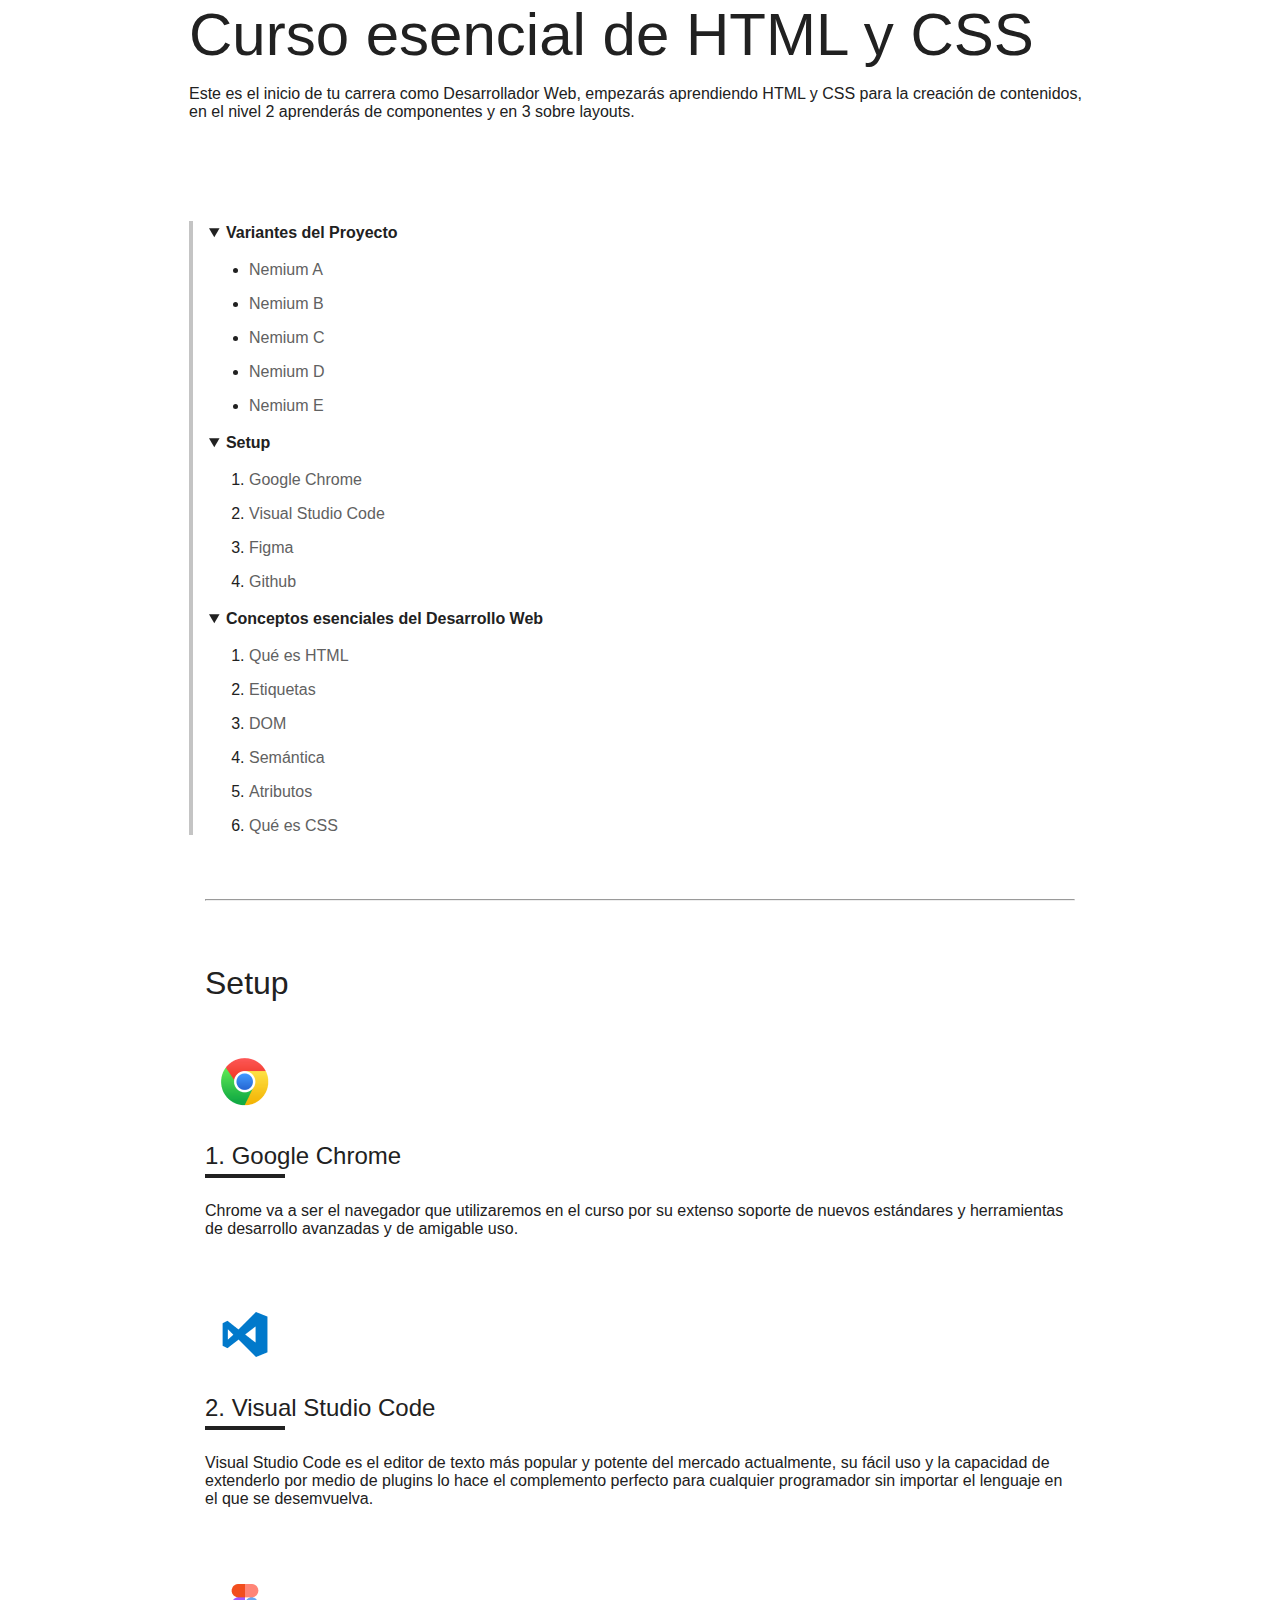
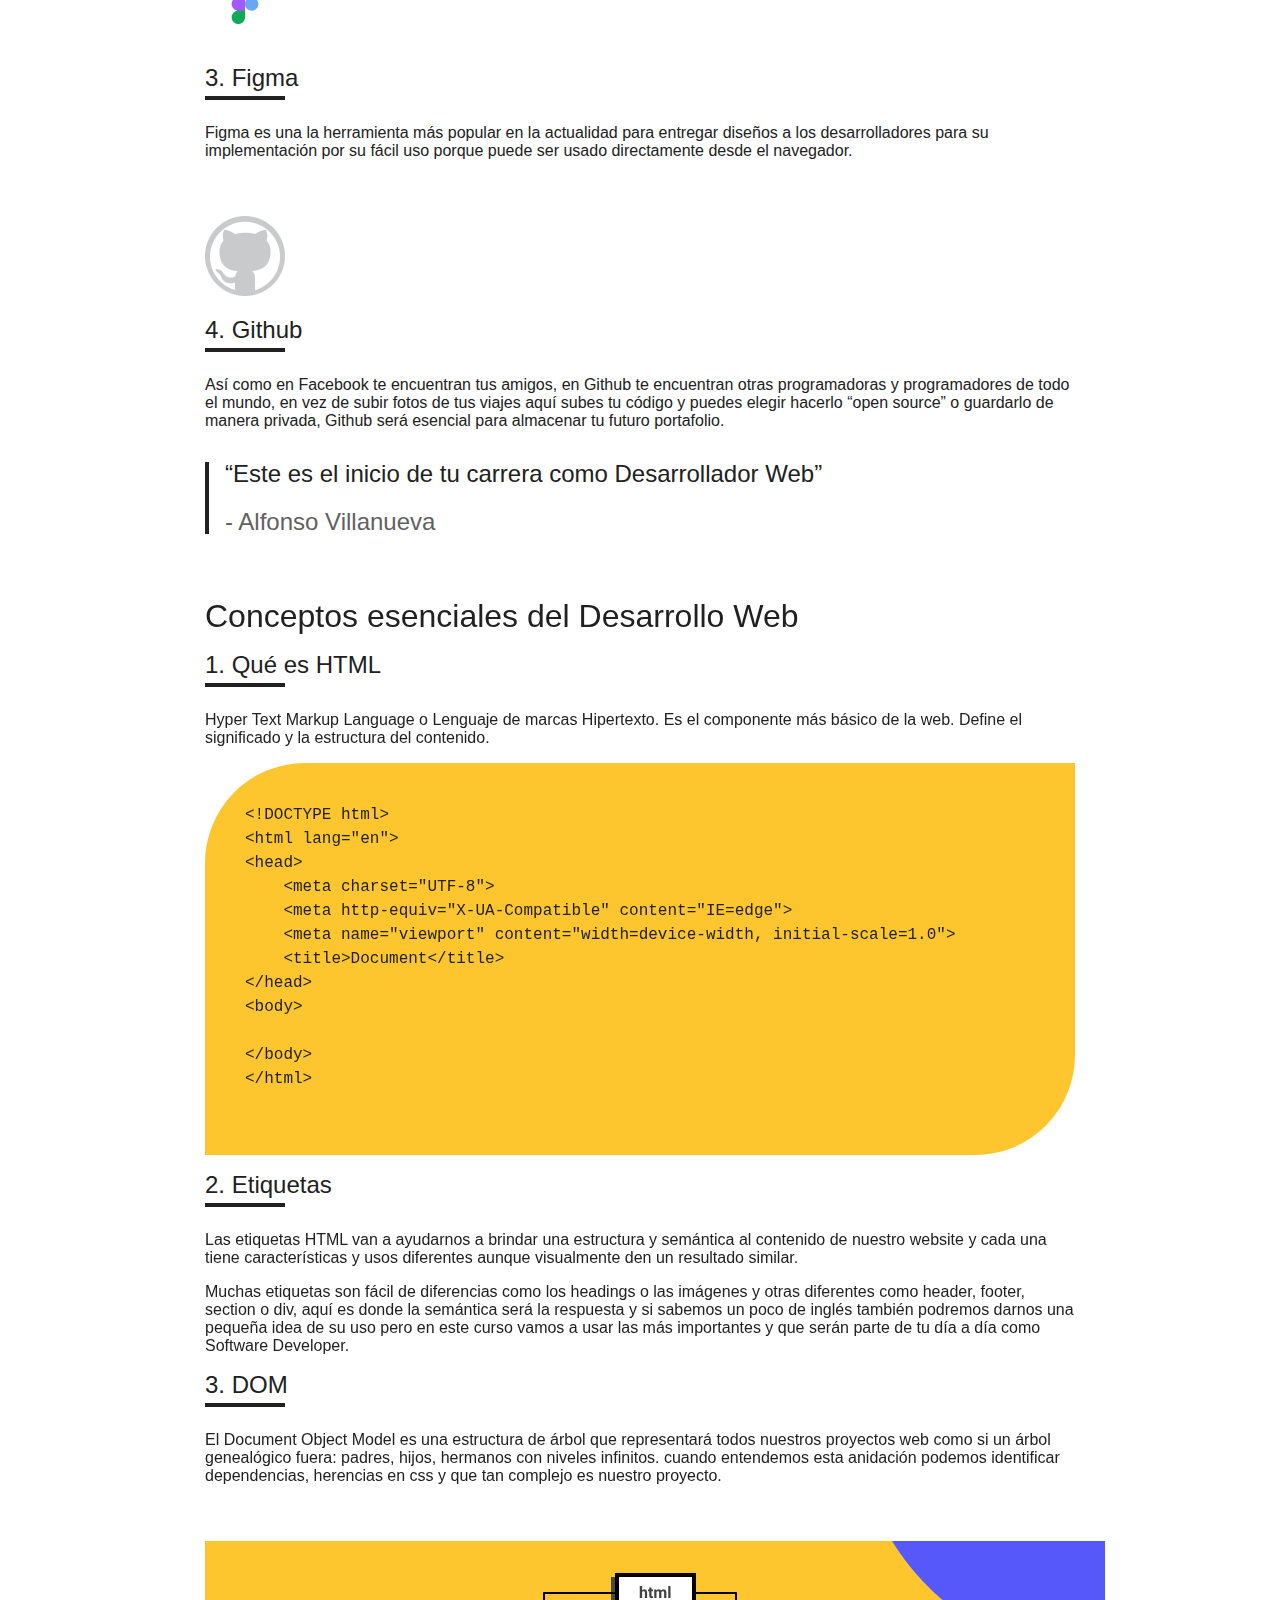
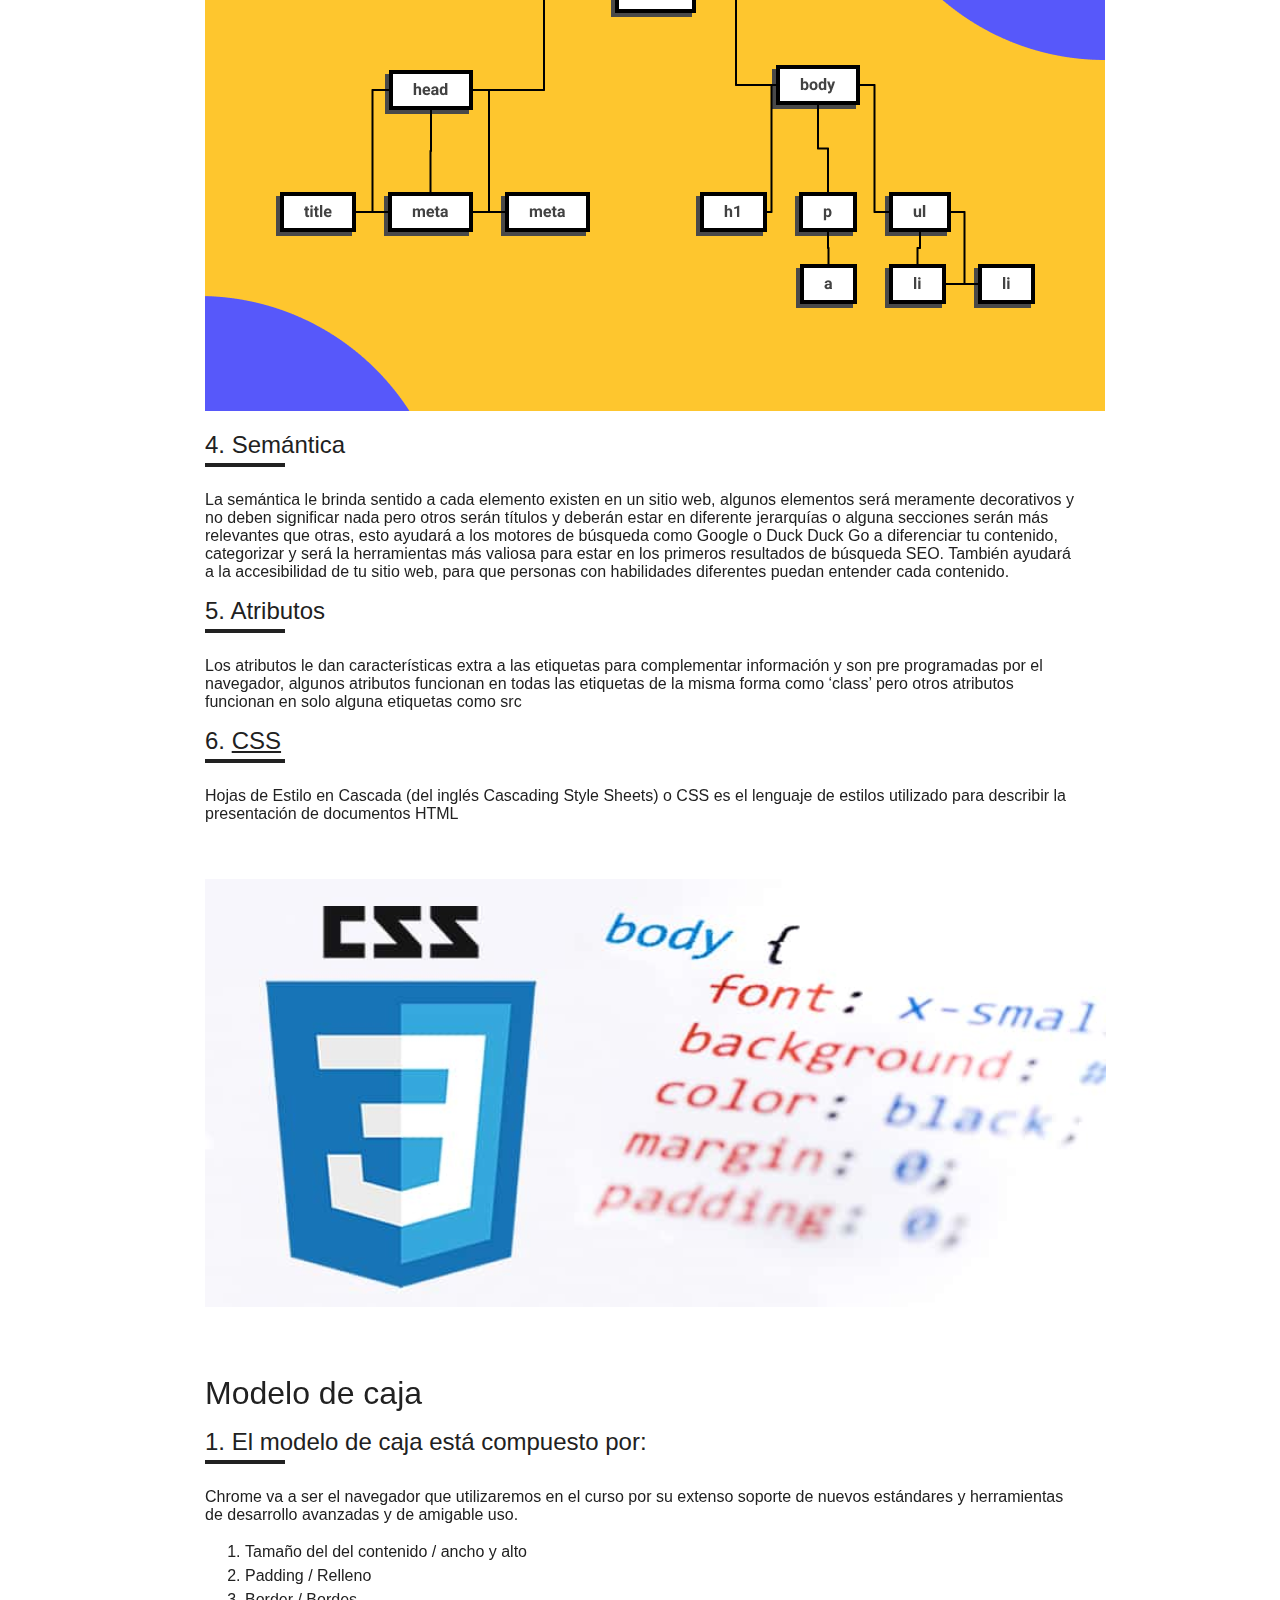
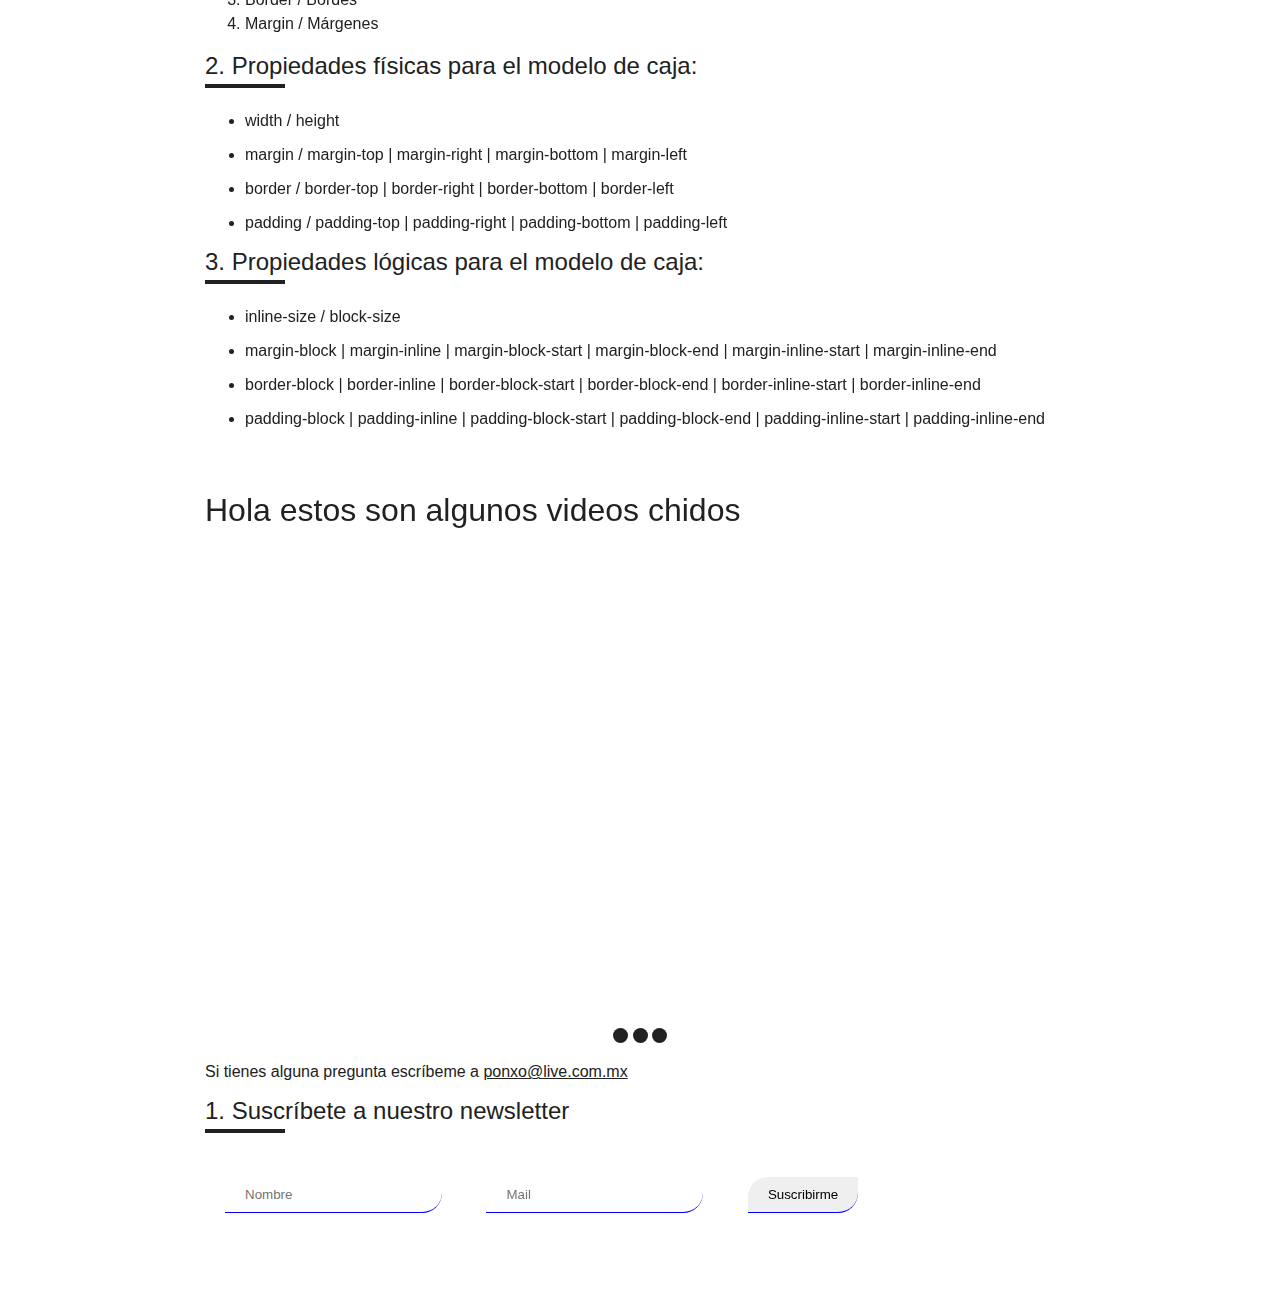
<file: nemiumc.html>
<!DOCTYPE html>
<html lang="en">
<head>
    <meta charset="UTF-8">
    <meta http-equiv="X-UA-Compatible" content="IE=edge">
    <meta name="viewport" content="width=device-width, initial-scale=1.0">
    <meta property="og:title" content="Mi proyecto del curso esencial de HTML y CSS" />
    <meta property="og:type" content="website" />
    <meta property="og:url" content="https://alfonsovillanueva.github.io/curso-esencial-html-css/" />
    <meta property="og:image" content="https://alfonsovillanueva.github.io/curso-esencial-html-css/images/dom.png" />
    <meta property="og:description" 
    content="Todo lo que necesitas saber en tu dia a día como FrontEnd." />
    <link rel="apple-touch-icon" sizes="57x57" href="./favicon/">
    <link rel="apple-touch-icon" sizes="60x60" href="./favicon//apple-icon-60x60.png">
    <link rel="apple-touch-icon" sizes="72x72" href="./favicon//apple-icon-72x72.png">
    <link rel="apple-touch-icon" sizes="76x76" href="./favicon//apple-icon-76x76.png">
    <link rel="apple-touch-icon" sizes="114x114" href="./favicon//apple-icon-114x114.png">
    <link rel="apple-touch-icon" sizes="120x120" href="./favicon//apple-icon-120x120.png">
    <link rel="apple-touch-icon" sizes="144x144" href="./favicon//apple-icon-144x144.png">
    <link rel="apple-touch-icon" sizes="152x152" href="./favicon//apple-icon-152x152.png">
    <link rel="apple-touch-icon" sizes="180x180" href="./favicon//apple-icon-180x180.png">
    <link rel="icon" type="image/png" sizes="192x192"  href="./favicon//android-icon-192x192.png">
    <link rel="icon" type="image/png" sizes="32x32" href="./favicon//favicon-32x32.png">
    <link rel="icon" type="image/png" sizes="96x96" href="./favicon//favicon-96x96.png">
    <link rel="icon" type="image/png" sizes="16x16" href="./favicon//favicon-16x16.png">
    <link rel="manifest" href="./favicon//manifest.json">
    <meta name="msapplication-TileColor" content="#ffffff">
    <meta name="msapplication-TileImage" content="/ms-icon-144x144.png">
    <meta name="theme-color" content="#ffffff">
    <link rel="stylesheet" href="./css/alfgowc.css">
    <link rel="preconnect" href="https://fonts.gstatic.com">
    <link rel="preconnect" href="https://fonts.gstatic.com">
    <link href="https://fonts.googleapis.com/css2?family=Nunito:ital,wght@0,400;0,600;0,700;1,400;1,700&display=swap" rel="stylesheet">
    <title>AlfGoW</title>
</head>
<!-- ALT + flecha mueven el párrafo -->

<body>
  
    
    <div class="header">
      
        <div class="wrapper">
          <h1>
            Curso esencial de HTML y CSS
        </h1>
          
        <p>
            Este es el inicio de tu carrera como Desarrollador Web, empezarás aprendiendo HTML y CSS para la creación de contenidos, en el nivel 2 aprenderás de componentes y en 3 sobre layouts.
        </p>
          <div class="header-content">
            <header>
              
              <nav>
                
                <details open>
                  <summary>
                    Variantes del Proyecto
                  </summary>
                  <ul>
                  <li>
                    <a href="nemiuma.html">Nemium A</a>
                  </li>
                  <li>
                    <a href="index.html">Nemium B</a>
                  </li>
                  <li>
                    <a href="">Nemium C</a>
                  </li>
                  <li>
                    <a href="">Nemium D</a>
                  </li>
                  <li>
                    <a href="">Nemium E</a>
                  </li>
                </ul>
                </details>
                                
                <details open>
                  <summary>
                    Setup
                  </summary>
                  <ol>
                    <li>
                      <a href="#google-chrome">
                        Google Chrome
                      </a>
                    </li>
                    <li>
                      <a href="#vsc">
                        Visual Studio Code
                      </a>
                    </li>
                    <li>
                      <a href="#figma">
                        Figma
                      </a>
                    </li>
                    <li>
                      <a href="#github">
                        Github
                      </a>
                    </li>
                  </ol>
                </details>
                <details open>
                  <summary>
                    Conceptos esenciales del Desarrollo Web
                  </summary>
                  <ol>
                    <li>
                      <a href="#html">
                        Qué es HTML
                      </a>
                    </li>
                    <li><a href="#etiquetas">Etiquetas</a></li>
                    <li><a href="#dom">DOM</a></li>
                    <li><a href="#semantica">Semántica</a></li>
                    <li><a href="#atributos">Atributos</a></li>
                    <li><a href="#css">Qué es CSS</a></li>
                  </ol>
                </details>
              </nav>
            </header>
          </div>
        </div>
    </div>
    
    <main class="main">
      
        <!-- Agregar CSS como atributos: 
        <body style="background: red; color: white"> -->
    
        <!-- Agregar CSS como una etiqueta: 
        <style>
            body {
                background:purple;
                color:orange;
            }
        </style> -->
    
        <!-- Agregar CSS através de hoja de estilos externo (llamar la hoja desde el head) -->
        
        <div class="wrapper">
            <div class="main-content">
                
                <hr>
                <section class="section-content">
                    <h2>
                        Setup
                    </h2>
                    <img src="./images/chrome-white.png" alt="Logo de Google Chrome" title="Logo de Google Chrome" id="google-chrome">
                    <h3>Google Chrome</h3>
                    <p>
                        Chrome va a ser el navegador que utilizaremos en el curso por su extenso soporte de nuevos estándares y herramientas de desarrollo avanzadas y de amigable uso.
                    </p>
                    <img src="./images/code-white.png" alt="Logo de Visual Studio Code" title="Logo de Visual Studio Code" id="vsc">
                    <h3>Visual Studio Code</h3>
                    <p>Visual Studio Code es el editor de texto más popular y potente del mercado actualmente, su fácil uso y la capacidad de extenderlo por medio de plugins lo hace el complemento perfecto para cualquier programador sin importar el lenguaje en el que se desemvuelva.</p>
                    <img src="./images/figma-white.png" alt="Logo de Figma" title="Logo de Figma" id="figma">
                    <h3>Figma</h3>
                    <p>Figma es una la herramienta más popular en la actualidad para entregar diseños a los desarrolladores para su implementación por su fácil uso porque puede ser usado directamente desde el navegador.</p>
                    <img src="./images/github-white.png" alt="Logo de Github" title="Logo de Github" id="github">
                    <h3>Github</h3>
                    <p>Así como en Facebook te encuentran tus amigos, en Github te encuentran otras programadoras y programadores de todo el mundo, en vez de subir fotos de tus viajes aquí subes tu código y puedes elegir hacerlo “open source” o guardarlo de manera privada, Github será esencial para almacenar tu futuro portafolio.</p>
                    <blockquote>
                        <p>
                            “Este es el inicio de tu carrera como Desarrollador Web”
                        </p>
                        <p>
                            <span>
                                Alfonso Villanueva
                            </span>
                        </p>
                    </blockquote>
                </section>
                <hr>
                <section class="section-content">
                    
                    <h2>Conceptos esenciales del Desarrollo Web</h2>
                    <h3 id="html">Qué es HTML</h3>
                    <p>Hyper Text Markup Language o Lenguaje de marcas Hipertexto. Es el componente más básico de la web. Define el significado y la estructura del contenido.</p>
                    <!-- Mostrar código en nuestro blog -->
                    <pre>
&lt;!DOCTYPE html&gt;
&lt;html lang=&quot;en&quot;&gt;
&lt;head&gt;
    &lt;meta charset=&quot;UTF-8&quot;&gt;
    &lt;meta http-equiv=&quot;X-UA-Compatible&quot; content=&quot;IE=edge&quot;&gt;
    &lt;meta name=&quot;viewport&quot; content=&quot;width=device-width, initial-scale=1.0&quot;&gt;
    &lt;title&gt;Document&lt;/title&gt;
&lt;/head&gt;
&lt;body&gt;

&lt;/body&gt;
&lt;/html&gt;
                    </pre>
                
                    <!-- <img src="./images/html.png" alt="Estructura del HTML" title="Estructura del HTML"> -->
                    <h3 id="etiquetas">Etiquetas</h3>
                    <p>Las etiquetas HTML van a ayudarnos a brindar una estructura y semántica al contenido de nuestro website y cada una tiene características y usos diferentes aunque visualmente den un resultado similar.</p>
                    <p>Muchas etiquetas son fácil de diferencias como los headings o las imágenes y otras diferentes como header, footer, section o div, aquí es donde la semántica será la respuesta y si sabemos un poco de inglés también podremos darnos una pequeña idea de su uso pero en este curso vamos a usar las más importantes y que serán parte de tu día a día como Software Developer.</p>
                    <h3 id="dom">DOM</h3>
                    <p>El Document Object Model es una estructura de árbol que representará todos nuestros proyectos web como si un árbol genealógico fuera: padres, hijos, hermanos con niveles infinitos. cuando entendemos esta anidación podemos identificar dependencias, herencias en css y que tan complejo es nuestro proyecto.</p>
                    <img src="./images/dom.png" alt="Estructura de árbol que representa al Document Object Model" title="Estructura de árbol que representa al Document Object Model">
                    <h3 id="semantica">Semántica</h3>
                    <p>La semántica le brinda sentido a cada elemento existen en un sitio web, algunos elementos será meramente decorativos y no deben significar nada pero otros serán títulos y deberán estar en diferente jerarquías o alguna secciones serán más relevantes que otras, esto ayudará a los motores de búsqueda como Google o Duck Duck Go a diferenciar tu contenido, categorizar y será la herramientas más valiosa para estar en los primeros resultados de búsqueda SEO. También ayudará a la accesibilidad de tu sitio web, para que personas con habilidades diferentes puedan entender cada contenido.</p>
                    <h3 id="atributos">Atributos</h3>
                    <p>Los atributos le dan características extra a las etiquetas para complementar información y son pre programadas por el navegador, algunos atributos funcionan en todas las etiquetas de la misma forma como ‘class’ pero otros atributos funcionan en solo alguna etiquetas como src</p>
                    <h3 id="css"> <a href="css.html">CSS</a></h3>
                    <p>Hojas de Estilo en Cascada (del inglés Cascading Style Sheets) o CSS es el lenguaje de estilos utilizado para describir la presentación de documentos HTML</p>
                    <img src="./images/css.png" alt="Imágen del Logo de CSS3" title="Imágen del logo de CSS3">
                </section>
                <section class="section-content">
        
                    <h2>Modelo de caja</h2>
                    <h3>El modelo de caja está compuesto por:</h3>
                    <p>Chrome va a ser el navegador que utilizaremos en el curso por su extenso soporte de nuevos estándares y herramientas de desarrollo avanzadas y de amigable uso.</p>
                    <ol>
                        <li>Tamaño del del contenido / ancho y alto</li>
                        <li>Padding / Relleno</li>
                        <li>Border / Bordes</li>
                        <li>Margin / Márgenes</li>
                    </ol>
                
                    <h3>Propiedades físicas para el modelo de caja:</h3>
                    <!-- Lista desordenada con bullets etiqueta UL -->
                    <ul>
                        <li>width / height</li>
                        <li>margin / margin-top | margin-right | margin-bottom | margin-left</li>
                        <li>border / border-top | border-right | border-bottom | border-left</li>
                        <li>padding / padding-top | padding-right | padding-bottom | padding-left</li>
                    </ul>
                
                    <h3>Propiedades lógicas para el modelo de caja:</h3>
                    <ul>
                        <li>inline-size / block-size</li>
                        <li>margin-block | margin-inline | margin-block-start | margin-block-end | margin-inline-start | margin-inline-end</li>
                        <li>border-block | border-inline | border-block-start | border-block-end | border-inline-start | border-inline-end</li>
                        <li>padding-block | padding-inline | padding-block-start | padding-block-end | padding-inline-start | padding-inline-end</li>
                    </ul>
                  </section>
                    <div class="section-content">
                      <h2>
                        Hola estos son algunos videos chidos
                      </h2>
                      <div class="slider">
                        <scroll-container class="slider-container">
                          <scroll-page class="slider-slide" id="video-1">
                            <iframe class="video" width="560" height="315" src="https://www.youtube.com/embed/V79bslyDIT8" title="YouTube video player" frameborder="0" allow="accelerometer; autoplay; clipboard-write; encrypted-media; gyroscope; picture-in-picture" allowfullscreen></iframe>
                          </scroll-page>
                          <scroll-page class="slider-slide" id="video-2">
                            <iframe class="video" width="560" height="315" src="https://www.youtube.com/embed/qtH8PLuy1Ck" title="YouTube video player" frameborder="0" allow="accelerometer; autoplay; clipboard-write; encrypted-media; gyroscope; picture-in-picture" allowfullscreen></iframe>
                          </scroll-page>
                          <scroll-page class="slider-slide" id="video-3">
                            <iframe class="video" width="560" height="315" src="https://www.youtube.com/embed/nuZSmT5ISNk" title="YouTube video player" frameborder="0" allow="accelerometer; autoplay; clipboard-write; encrypted-media; gyroscope; picture-in-picture" allowfullscreen></iframe>
                          </scroll-page>
                        </scroll-container>
                        <div class="slider-bullet-list">
                          <a href="#video-1" class="slider-bullet"></a>
                          <a href="#video-2" class="slider-bullet"></a>
                          <a href="#video-3" class="slider-bullet"></a>
                        </div>
                      </div>
                    </div>

                   
                <p>Si tienes alguna pregunta escríbeme a
                    <a href="mailto:ponxo@live.com.mx">ponxo@live.com.mx</a>
                </p>
                <div class="section-content">
                  <form action="#" class="form">
                    <h3>Suscríbete a nuestro newsletter</h3>
                    <input type="text" required placeholder="Nombre">
                    <input type="email" required placeholder="Mail">
                    <input type="submit" value="Suscribirme">                    
                  </form>
                </div>
            </div>
        </div>
        
        
    </main>
</body>
<!-- <script src="js/alfgow.js"></script> -->
</html>
</file>
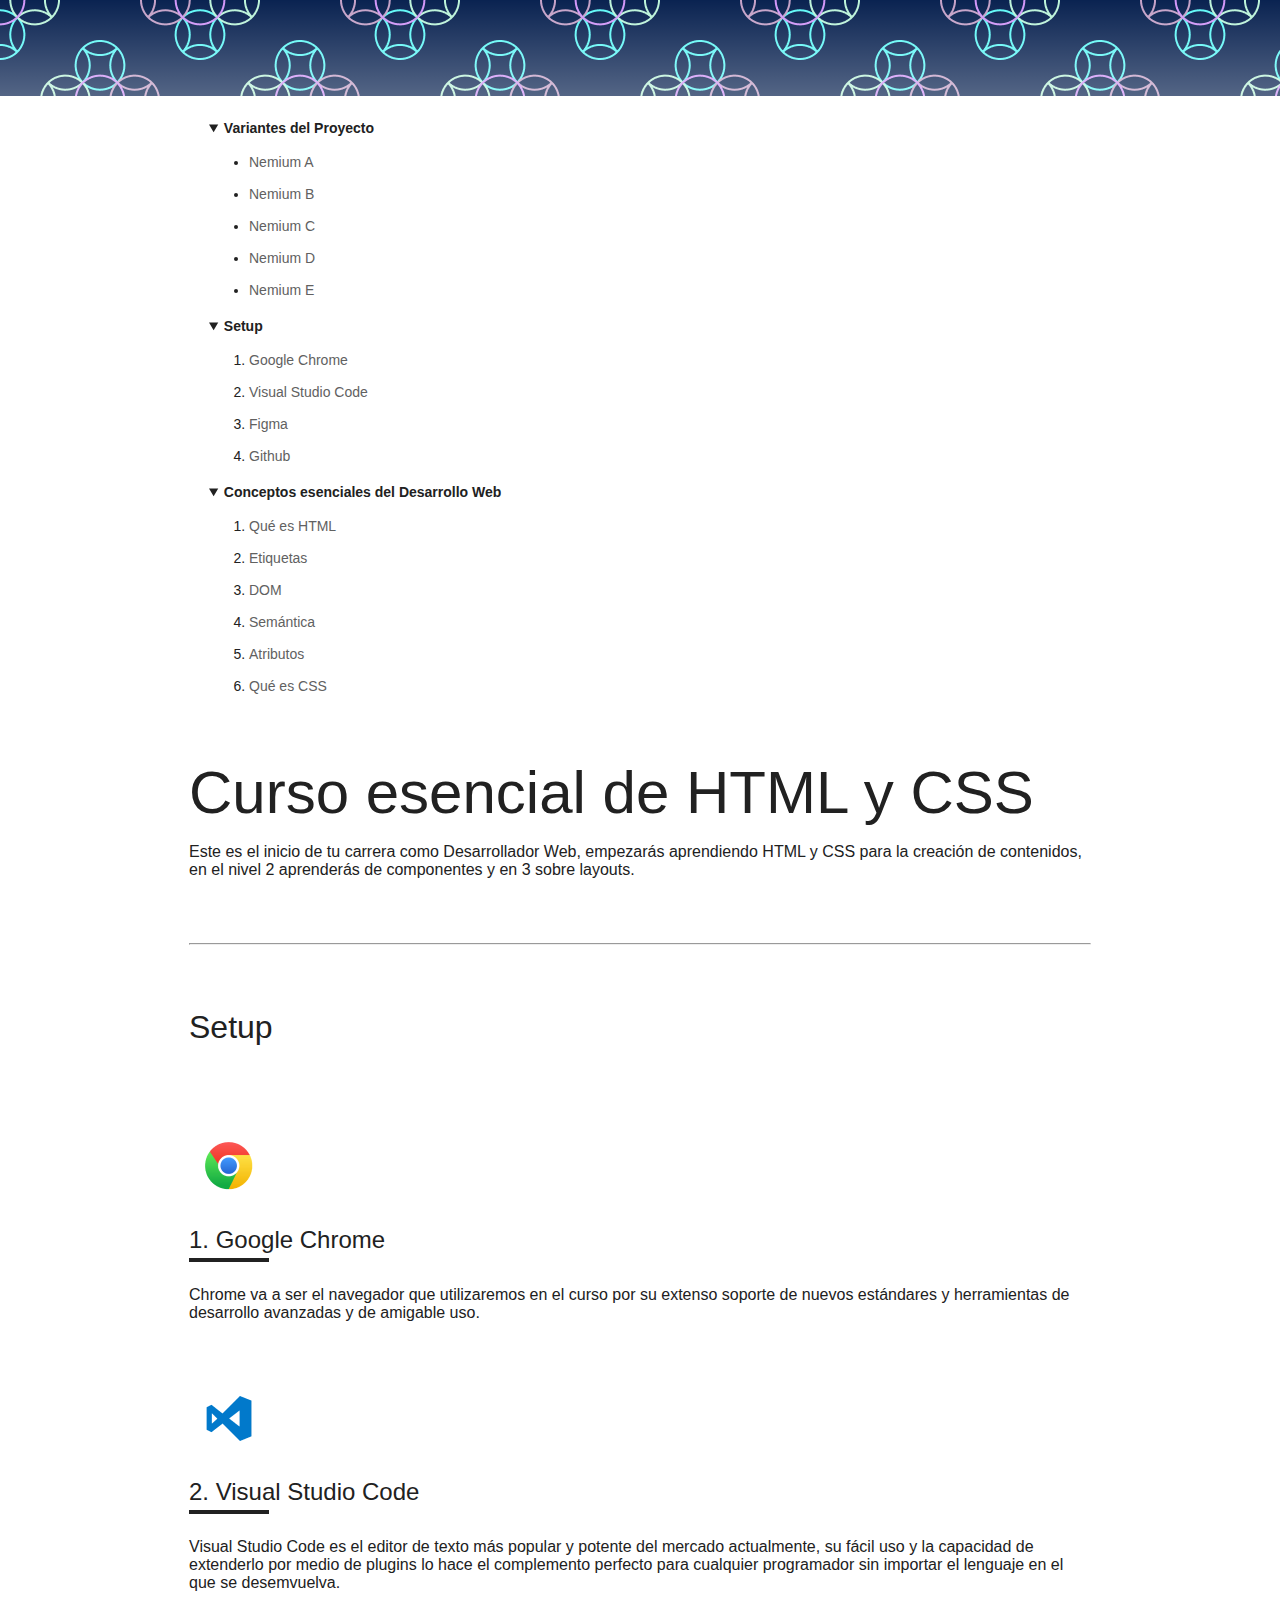
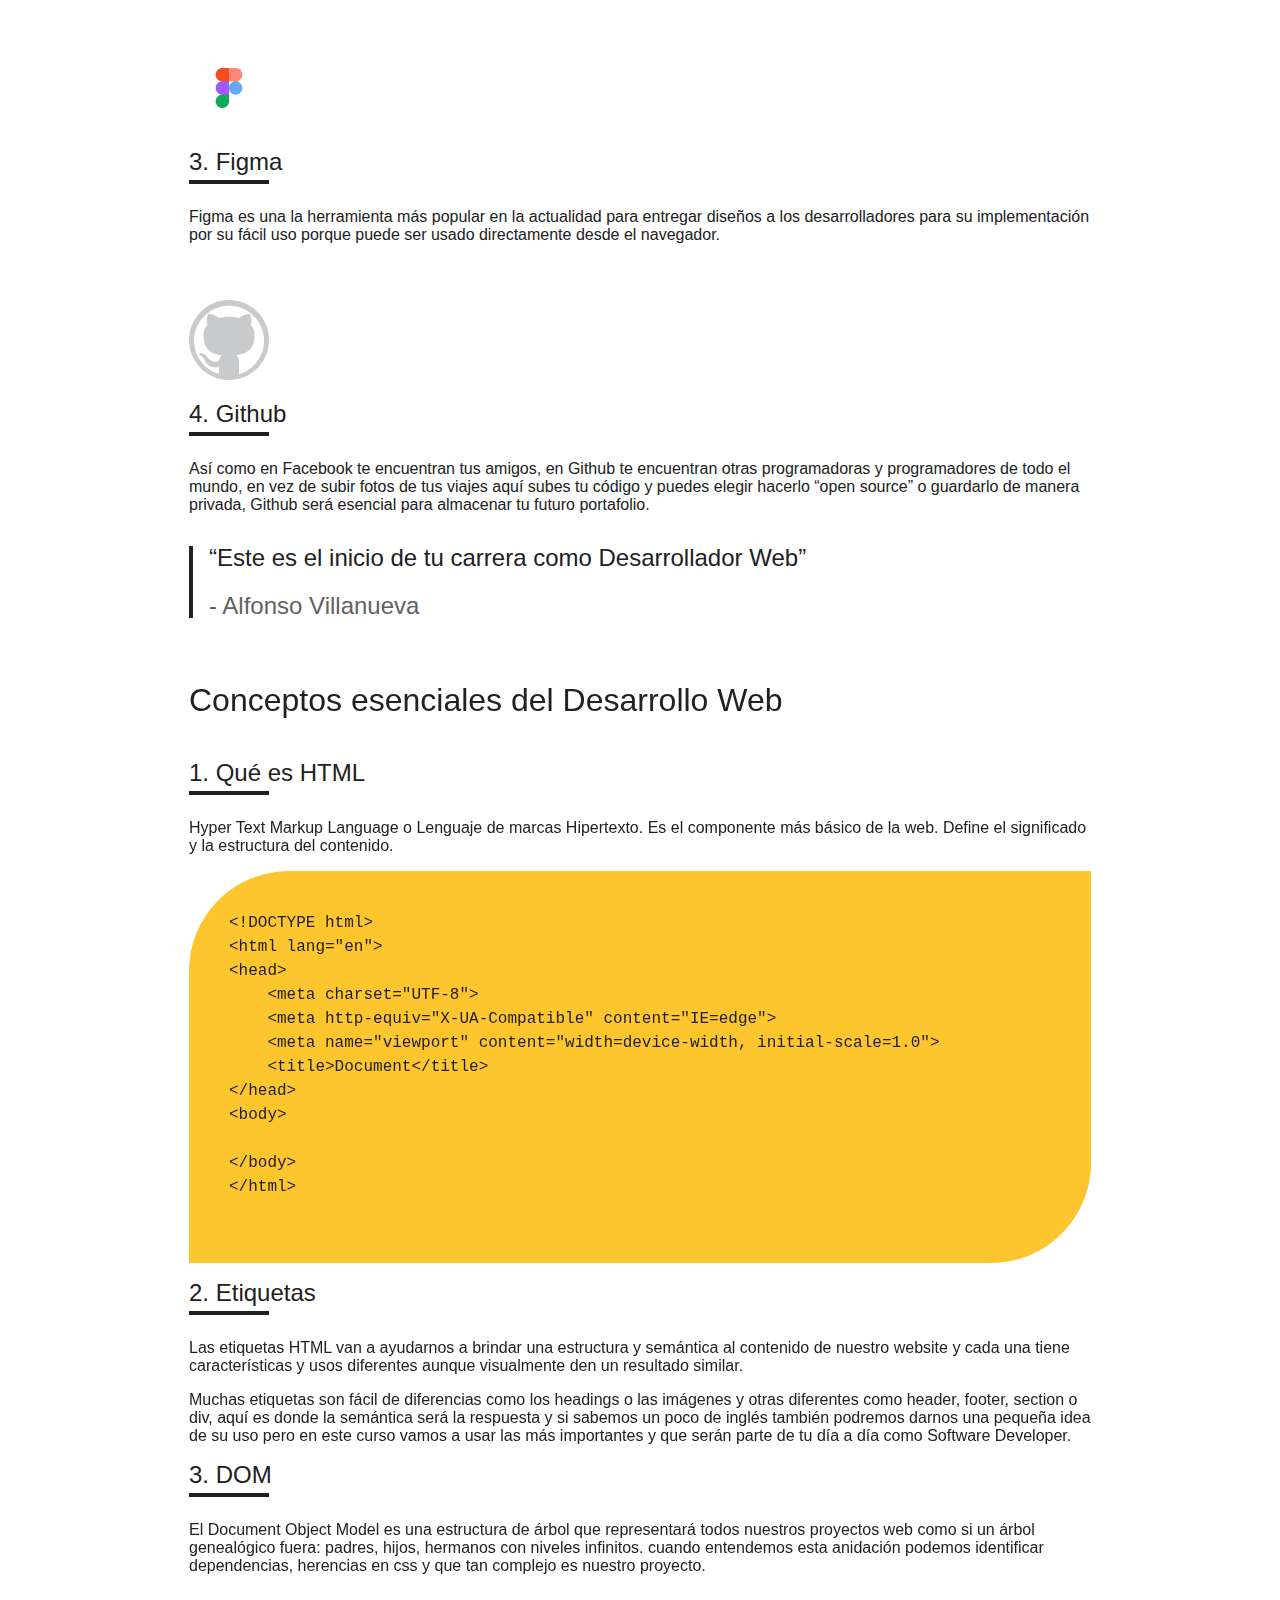
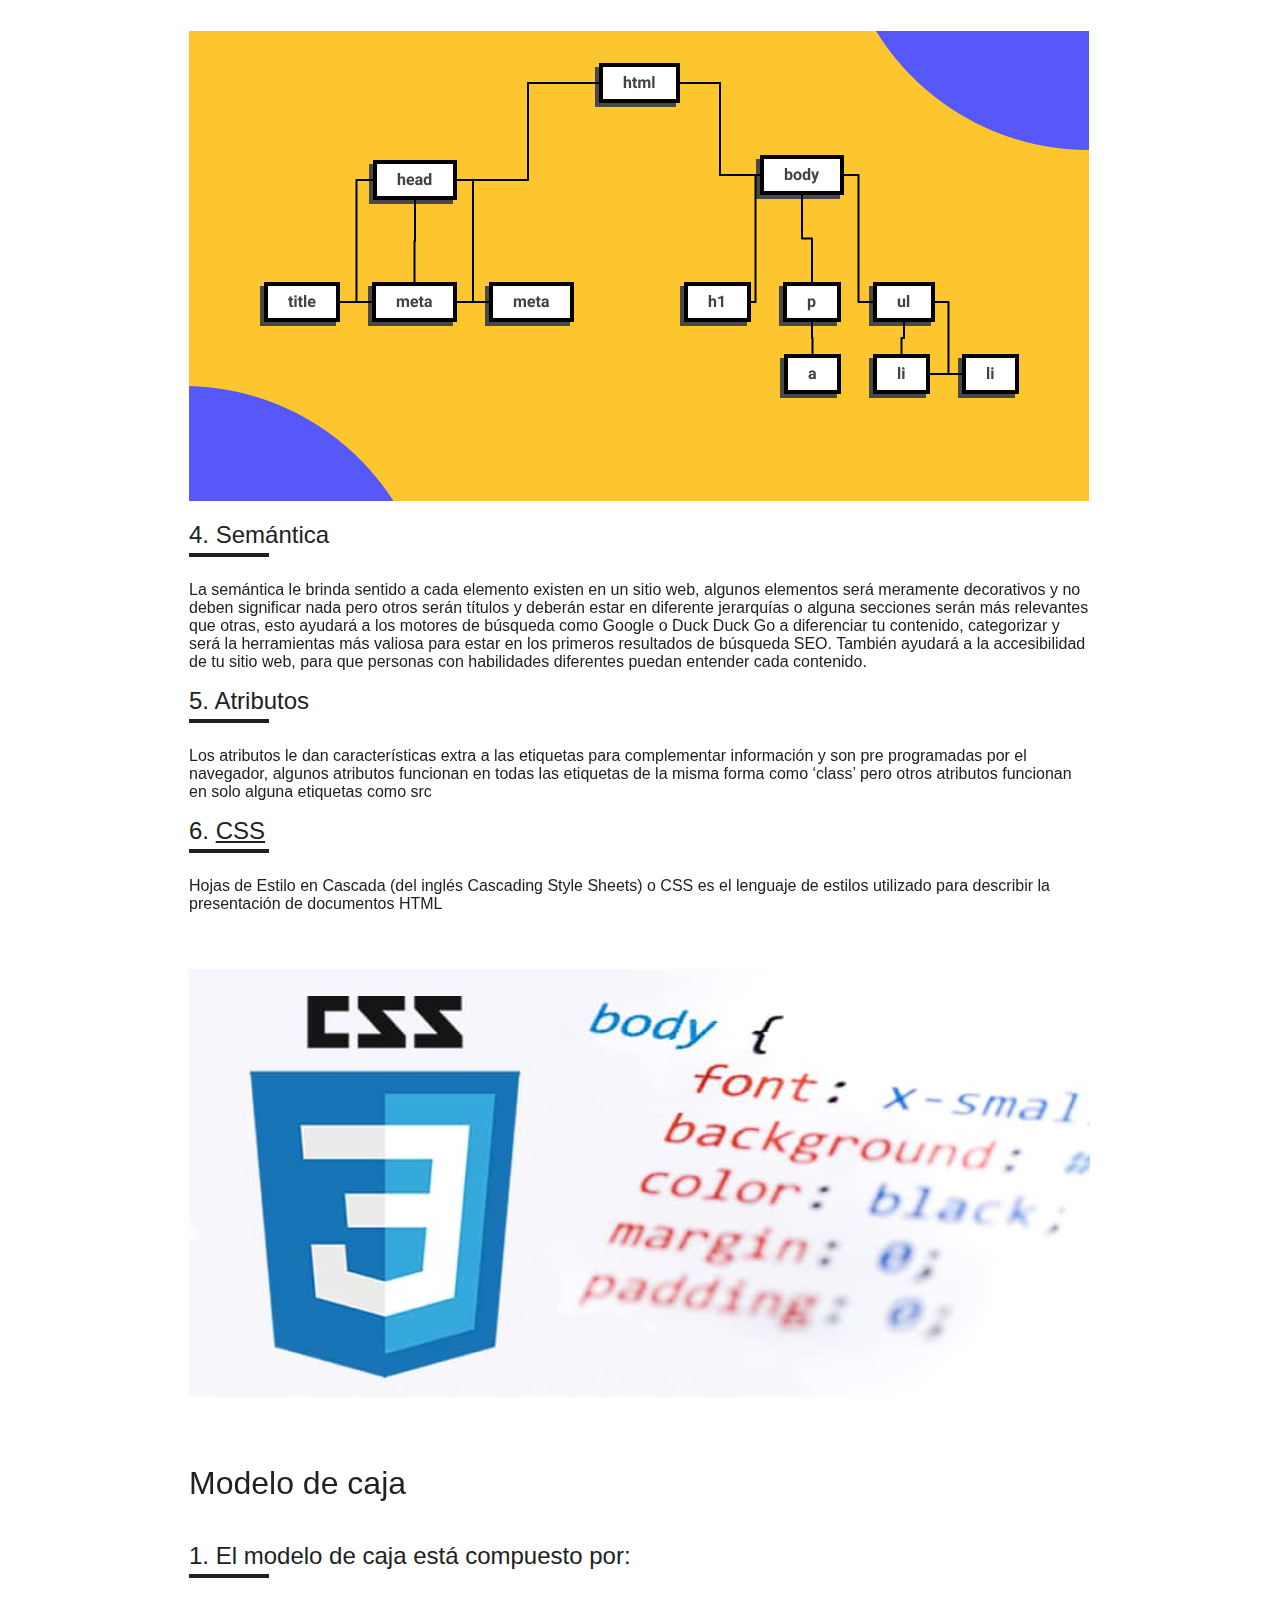
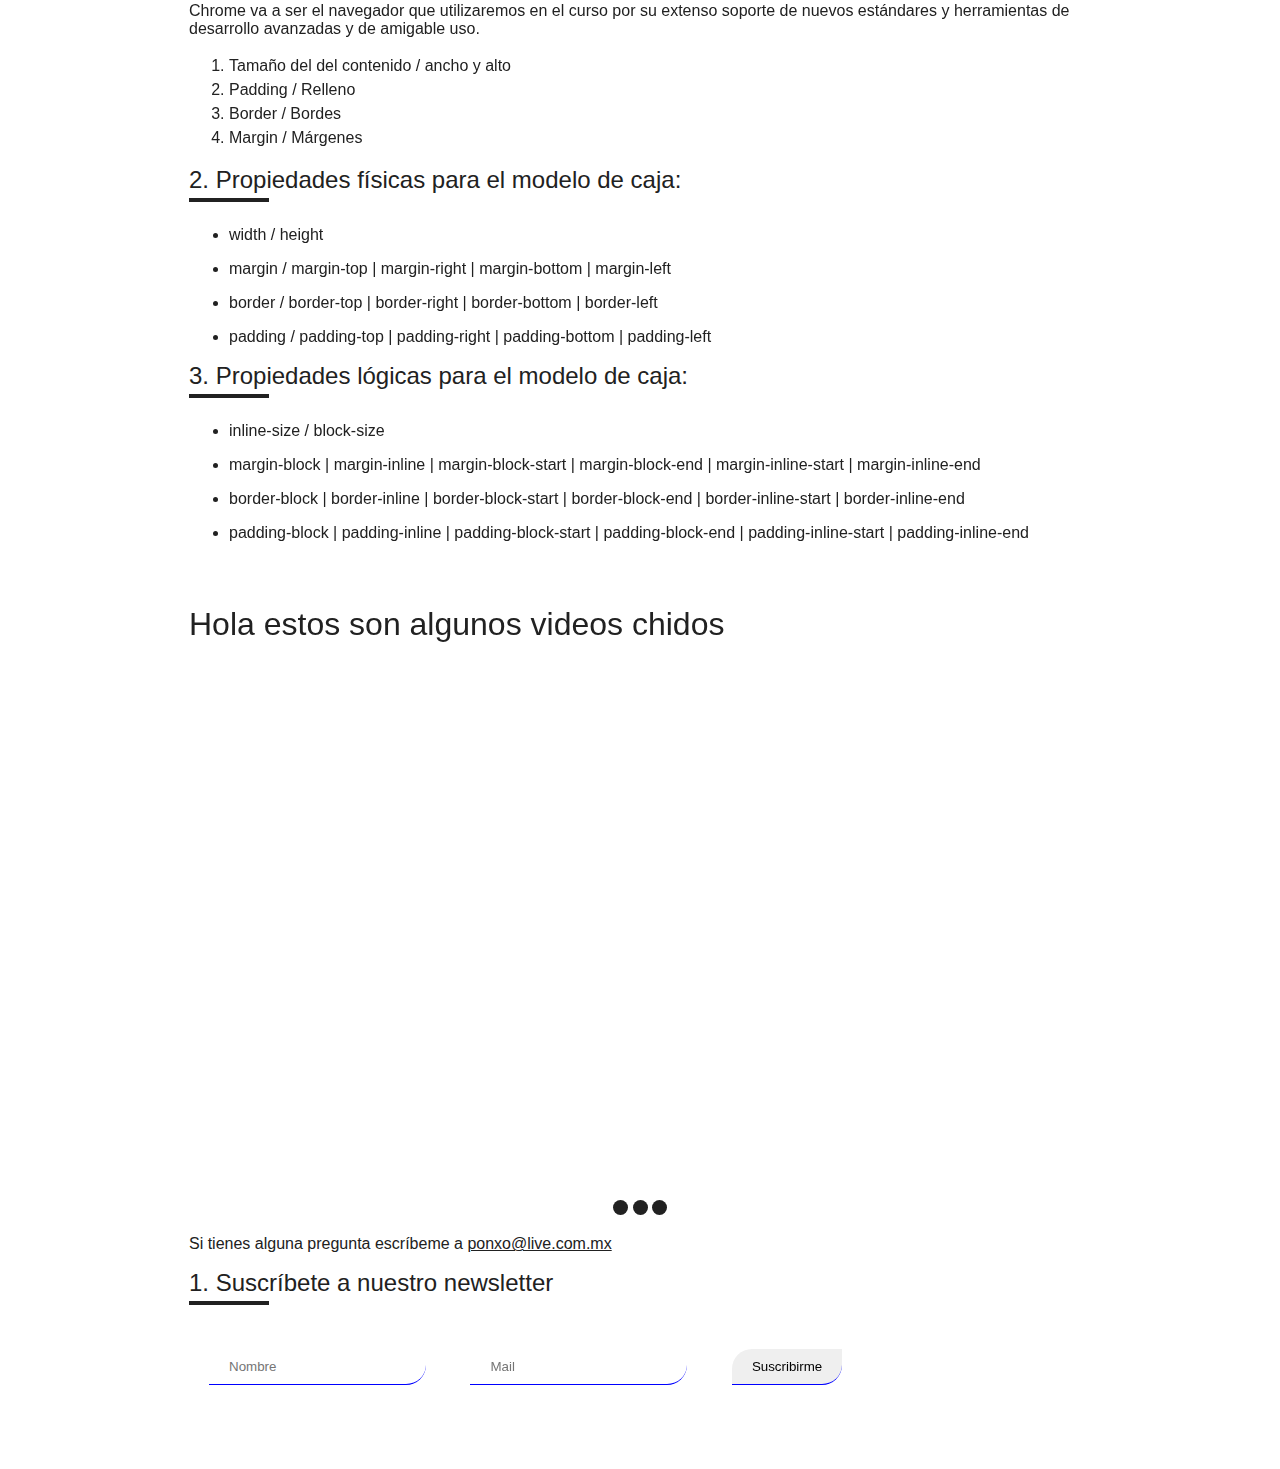
<file: nemiumd.html>
<!DOCTYPE html>
<html lang="en">
<head>
    <meta charset="UTF-8">
    <meta http-equiv="X-UA-Compatible" content="IE=edge">
    <meta name="viewport" content="width=device-width, initial-scale=1.0">
    <meta property="og:title" content="Mi proyecto del curso esencial de HTML y CSS" />
    <meta property="og:type" content="website" />
    <meta property="og:url" content="https://alfonsovillanueva.github.io/curso-esencial-html-css/" />
    <meta property="og:image" content="https://alfonsovillanueva.github.io/curso-esencial-html-css/images/dom.png" />
    <meta property="og:description" 
    content="Todo lo que necesitas saber en tu dia a día como FrontEnd." />
    <link rel="apple-touch-icon" sizes="57x57" href="./favicon/">
    <link rel="apple-touch-icon" sizes="60x60" href="./favicon//apple-icon-60x60.png">
    <link rel="apple-touch-icon" sizes="72x72" href="./favicon//apple-icon-72x72.png">
    <link rel="apple-touch-icon" sizes="76x76" href="./favicon//apple-icon-76x76.png">
    <link rel="apple-touch-icon" sizes="114x114" href="./favicon//apple-icon-114x114.png">
    <link rel="apple-touch-icon" sizes="120x120" href="./favicon//apple-icon-120x120.png">
    <link rel="apple-touch-icon" sizes="144x144" href="./favicon//apple-icon-144x144.png">
    <link rel="apple-touch-icon" sizes="152x152" href="./favicon//apple-icon-152x152.png">
    <link rel="apple-touch-icon" sizes="180x180" href="./favicon//apple-icon-180x180.png">
    <link rel="icon" type="image/png" sizes="192x192"  href="./favicon//android-icon-192x192.png">
    <link rel="icon" type="image/png" sizes="32x32" href="./favicon//favicon-32x32.png">
    <link rel="icon" type="image/png" sizes="96x96" href="./favicon//favicon-96x96.png">
    <link rel="icon" type="image/png" sizes="16x16" href="./favicon//favicon-16x16.png">
    <link rel="manifest" href="./favicon//manifest.json">
    <meta name="msapplication-TileColor" content="#ffffff">
    <meta name="msapplication-TileImage" content="/ms-icon-144x144.png">
    <meta name="theme-color" content="#ffffff">
    <link rel="stylesheet" href="./css/alfgowa.css">
    <link rel="preconnect" href="https://fonts.gstatic.com">
    <link rel="preconnect" href="https://fonts.gstatic.com">
    <link href="https://fonts.googleapis.com/css2?family=Nunito:ital,wght@0,400;0,600;0,700;1,400;1,700&display=swap" rel="stylesheet">
    <title>AlfGoW</title>
</head>
<!-- ALT + flecha mueven el párrafo -->

<body>
    <div class="hero">
    </div>   
    
    <div class="header">
      
        <div class="wrapper">
          <div class="header-content">
            <header>
              <nav>
                
                <details open>
                  <summary>
                    Variantes del Proyecto
                  </summary>
                  <ul>
                  <li>
                    <a href="nemiuma.html">Nemium A</a>
                  </li>
                  <li>
                    <a href="index.html">Nemium B</a>
                  </li>
                  <li>
                    <a href="nemiumc.html">Nemium C</a>
                  </li>
                  <li>
                    <a href="nemiumd.html">Nemium D</a>
                  </li>
                  <li>
                    <a href="nemiume.html">Nemium E</a>
                  </li>
                </ul>
                </details>
                                
                <details open>
                  <summary>
                    Setup
                  </summary>
                  <ol>
                    <li>
                      <a href="#google-chrome">
                        Google Chrome
                      </a>
                    </li>
                    <li>
                      <a href="#vsc">
                        Visual Studio Code
                      </a>
                    </li>
                    <li>
                      <a href="#figma">
                        Figma
                      </a>
                    </li>
                    <li>
                      <a href="#github">
                        Github
                      </a>
                    </li>
                  </ol>
                </details>
                <details open>
                  <summary>
                    Conceptos esenciales del Desarrollo Web
                  </summary>
                  <ol>
                    <li>
                      <a href="#html">
                        Qué es HTML
                      </a>
                    </li>
                    <li><a href="#etiquetas">Etiquetas</a></li>
                    <li><a href="#dom">DOM</a></li>
                    <li><a href="#semantica">Semántica</a></li>
                    <li><a href="#atributos">Atributos</a></li>
                    <li><a href="#css">Qué es CSS</a></li>
                  </ol>
                </details>
              </nav>
            </header>
          </div>
        </div>
    </div>
    
    <main class="main">
      
        <!-- Agregar CSS como atributos: 
        <body style="background: red; color: white"> -->
    
        <!-- Agregar CSS como una etiqueta: 
        <style>
            body {
                background:purple;
                color:orange;
            }
        </style> -->
    
        <!-- Agregar CSS através de hoja de estilos externo (llamar la hoja desde el head) -->
        
        <div class="wrapper">
            <div class="main-content">
                <h1>
                    Curso esencial de HTML y CSS
                </h1>
            
                <p>
                    Este es el inicio de tu carrera como Desarrollador Web, empezarás aprendiendo HTML y CSS para la creación de contenidos, en el nivel 2 aprenderás de componentes y en 3 sobre layouts.
                </p>
               
                <hr>
                <section class="section-content">
                    <h2>
                        Setup
                    </h2>
                    <img src="./images/chrome-white.png" alt="Logo de Google Chrome" title="Logo de Google Chrome" id="google-chrome">
                    <h3>Google Chrome</h3>
                    <p>
                        Chrome va a ser el navegador que utilizaremos en el curso por su extenso soporte de nuevos estándares y herramientas de desarrollo avanzadas y de amigable uso.
                    </p>
                    <img src="./images/code-white.png" alt="Logo de Visual Studio Code" title="Logo de Visual Studio Code" id="vsc">
                    <h3>Visual Studio Code</h3>
                    <p>Visual Studio Code es el editor de texto más popular y potente del mercado actualmente, su fácil uso y la capacidad de extenderlo por medio de plugins lo hace el complemento perfecto para cualquier programador sin importar el lenguaje en el que se desemvuelva.</p>
                    <img src="./images/figma-white.png" alt="Logo de Figma" title="Logo de Figma" id="figma">
                    <h3>Figma</h3>
                    <p>Figma es una la herramienta más popular en la actualidad para entregar diseños a los desarrolladores para su implementación por su fácil uso porque puede ser usado directamente desde el navegador.</p>
                    <img src="./images/github-white.png" alt="Logo de Github" title="Logo de Github" id="github">
                    <h3>Github</h3>
                    <p>Así como en Facebook te encuentran tus amigos, en Github te encuentran otras programadoras y programadores de todo el mundo, en vez de subir fotos de tus viajes aquí subes tu código y puedes elegir hacerlo “open source” o guardarlo de manera privada, Github será esencial para almacenar tu futuro portafolio.</p>
                    <blockquote>
                        <p>
                            “Este es el inicio de tu carrera como Desarrollador Web”
                        </p>
                        <p>
                            <span>
                                Alfonso Villanueva
                            </span>
                        </p>
                    </blockquote>
                </section>
                <hr>
                <section class="section-content">
                    
                    <h2>Conceptos esenciales del Desarrollo Web</h2>
                    <h3 id="html">Qué es HTML</h3>
                    <p>Hyper Text Markup Language o Lenguaje de marcas Hipertexto. Es el componente más básico de la web. Define el significado y la estructura del contenido.</p>
                    <!-- Mostrar código en nuestro blog -->
                    <pre>
&lt;!DOCTYPE html&gt;
&lt;html lang=&quot;en&quot;&gt;
&lt;head&gt;
    &lt;meta charset=&quot;UTF-8&quot;&gt;
    &lt;meta http-equiv=&quot;X-UA-Compatible&quot; content=&quot;IE=edge&quot;&gt;
    &lt;meta name=&quot;viewport&quot; content=&quot;width=device-width, initial-scale=1.0&quot;&gt;
    &lt;title&gt;Document&lt;/title&gt;
&lt;/head&gt;
&lt;body&gt;

&lt;/body&gt;
&lt;/html&gt;
                    </pre>
                
                    <!-- <img src="./images/html.png" alt="Estructura del HTML" title="Estructura del HTML"> -->
                    <h3 id="etiquetas">Etiquetas</h3>
                    <p>Las etiquetas HTML van a ayudarnos a brindar una estructura y semántica al contenido de nuestro website y cada una tiene características y usos diferentes aunque visualmente den un resultado similar.</p>
                    <p>Muchas etiquetas son fácil de diferencias como los headings o las imágenes y otras diferentes como header, footer, section o div, aquí es donde la semántica será la respuesta y si sabemos un poco de inglés también podremos darnos una pequeña idea de su uso pero en este curso vamos a usar las más importantes y que serán parte de tu día a día como Software Developer.</p>
                    <h3 id="dom">DOM</h3>
                    <p>El Document Object Model es una estructura de árbol que representará todos nuestros proyectos web como si un árbol genealógico fuera: padres, hijos, hermanos con niveles infinitos. cuando entendemos esta anidación podemos identificar dependencias, herencias en css y que tan complejo es nuestro proyecto.</p>
                    <img src="./images/dom.png" alt="Estructura de árbol que representa al Document Object Model" title="Estructura de árbol que representa al Document Object Model">
                    <h3 id="semantica">Semántica</h3>
                    <p>La semántica le brinda sentido a cada elemento existen en un sitio web, algunos elementos será meramente decorativos y no deben significar nada pero otros serán títulos y deberán estar en diferente jerarquías o alguna secciones serán más relevantes que otras, esto ayudará a los motores de búsqueda como Google o Duck Duck Go a diferenciar tu contenido, categorizar y será la herramientas más valiosa para estar en los primeros resultados de búsqueda SEO. También ayudará a la accesibilidad de tu sitio web, para que personas con habilidades diferentes puedan entender cada contenido.</p>
                    <h3 id="atributos">Atributos</h3>
                    <p>Los atributos le dan características extra a las etiquetas para complementar información y son pre programadas por el navegador, algunos atributos funcionan en todas las etiquetas de la misma forma como ‘class’ pero otros atributos funcionan en solo alguna etiquetas como src</p>
                    <h3 id="css"> <a href="css.html">CSS</a></h3>
                    <p>Hojas de Estilo en Cascada (del inglés Cascading Style Sheets) o CSS es el lenguaje de estilos utilizado para describir la presentación de documentos HTML</p>
                    <img src="./images/css.png" alt="Imágen del Logo de CSS3" title="Imágen del logo de CSS3">
                </section>
                <section class="section-content">
        
                    <h2>Modelo de caja</h2>
                    <h3>El modelo de caja está compuesto por:</h3>
                    <p>Chrome va a ser el navegador que utilizaremos en el curso por su extenso soporte de nuevos estándares y herramientas de desarrollo avanzadas y de amigable uso.</p>
                    <ol>
                        <li>Tamaño del del contenido / ancho y alto</li>
                        <li>Padding / Relleno</li>
                        <li>Border / Bordes</li>
                        <li>Margin / Márgenes</li>
                    </ol>
                
                    <h3>Propiedades físicas para el modelo de caja:</h3>
                    <!-- Lista desordenada con bullets etiqueta UL -->
                    <ul>
                        <li>width / height</li>
                        <li>margin / margin-top | margin-right | margin-bottom | margin-left</li>
                        <li>border / border-top | border-right | border-bottom | border-left</li>
                        <li>padding / padding-top | padding-right | padding-bottom | padding-left</li>
                    </ul>
                
                    <h3>Propiedades lógicas para el modelo de caja:</h3>
                    <ul>
                        <li>inline-size / block-size</li>
                        <li>margin-block | margin-inline | margin-block-start | margin-block-end | margin-inline-start | margin-inline-end</li>
                        <li>border-block | border-inline | border-block-start | border-block-end | border-inline-start | border-inline-end</li>
                        <li>padding-block | padding-inline | padding-block-start | padding-block-end | padding-inline-start | padding-inline-end</li>
                    </ul>
                  </section>
                    <div class="section-content">
                      <h2>
                        Hola estos son algunos videos chidos
                      </h2>
                      <div class="slider">
                        <scroll-container class="slider-container">
                          <scroll-page class="slider-slide" id="video-1">
                            <iframe class="video" width="560" height="315" src="https://www.youtube.com/embed/V79bslyDIT8" title="YouTube video player" frameborder="0" allow="accelerometer; autoplay; clipboard-write; encrypted-media; gyroscope; picture-in-picture" allowfullscreen></iframe>
                          </scroll-page>
                          <scroll-page class="slider-slide" id="video-2">
                            <iframe class="video" width="560" height="315" src="https://www.youtube.com/embed/qtH8PLuy1Ck" title="YouTube video player" frameborder="0" allow="accelerometer; autoplay; clipboard-write; encrypted-media; gyroscope; picture-in-picture" allowfullscreen></iframe>
                          </scroll-page>
                          <scroll-page class="slider-slide" id="video-3">
                            <iframe class="video" width="560" height="315" src="https://www.youtube.com/embed/nuZSmT5ISNk" title="YouTube video player" frameborder="0" allow="accelerometer; autoplay; clipboard-write; encrypted-media; gyroscope; picture-in-picture" allowfullscreen></iframe>
                          </scroll-page>
                        </scroll-container>
                        <div class="slider-bullet-list">
                          <a href="#video-1" class="slider-bullet"></a>
                          <a href="#video-2" class="slider-bullet"></a>
                          <a href="#video-3" class="slider-bullet"></a>
                        </div>
                      </div>
                    </div>

                   
                <p>Si tienes alguna pregunta escríbeme a
                    <a href="mailto:ponxo@live.com.mx">ponxo@live.com.mx</a>
                </p>
                <div class="section-content">
                  <form action="#" class="form">
                    <h3>Suscríbete a nuestro newsletter</h3>
                    <input type="text" required placeholder="Nombre">
                    <input type="email" required placeholder="Mail">
                    <input type="submit" value="Suscribirme">                    
                  </form>
                </div>
            </div>
        </div>
        
        
    </main>
</body>
<!-- <script src="js/alfgow.js"></script> -->
</html>
</file>
<file: css/alfgow.css>
:root{
    font-size: 16px;
    --white30: white;
    --white20: #A5A3A5;
    --white10: #616161;
    --alfgow: #a5c71b;
   
}

body {
    color: var(--white30);
    font-family: 'Nunito', sans-serif;
    background: #2e2c2d;
    margin: 0;
    /* margin-inline: ;
    margin-block: ; */
}

html {
    scroll-behavior: smooth;
}

.debug {
    /* 
    outline: 2px solid red; 
    Para mi caso personal utilizare el box-shadow
    */
    box-shadow: 0 0 20px yellowgreen;
}

/* Header */
.header {
   
}

.header-content {
    padding-inline-start: 20px;
}

header {
    margin-block-start: 20px;
    font-size: 14px;
    color: var(--white30);
    
    /* Le vamos a dar el ancho al bloque de acuerdo al ancho
    disponible en pantalla, evitando el scrooling
    width: 50vw; */ 
}

header a {
   color: var(--white20);
   text-decoration: none;
}

header a:hover{
    color: var(--white30);
}

header li {
    color: var(--white20);
    margin-block-end: 16px;
}

nav details summary {
    font-weight: bold;
}

a {
    color: var(--white30);
}

.main hr {
    display: none;
}

.wrapper {
    /* border: 1px solid var(--alfgow); */
    max-inline-size: 902px;
    margin: auto;
}

.main-content {
    /* border: 1px solid whitesmoke; */
    padding-inline: 16px;
}


hr {
margin-block: 40px;
border-color: rgba(97, 97, 97, 0.2);
}

h1 {
font-size: 40px;
/* text-align: end; */
margin-block-start: 64px;
margin-block-end: 16px;
}

h2 {
    font-size: 32px;
    margin-block: 40px;
}

h3 {
    font-size: 24px;
    font-weight: 600;
    margin-block: 16px;
}



pre {
    background: var(--white10);
    padding: 40px;
    color: var(--white30);
    overflow: auto;
    border-radius: 20px 20px 0 0;
    border: 10px solid #5551FF;
    box-shadow: -10px 10px 0 0 #ABAAF6;
    margin-block-end: 30px
}

/*
Para "hacer" un circulo con los bordes:
    border-radius: 50%;
    --- Se requioere tener un inline-size y un block-size del mismo tamano
*/

p {
    color: var(--white20)
}


.hero {
    background: linear-gradient(96.07deg, #314755 30.63%, #26A0DA 102.18%);
    block-size: 96px;
}

.section-content {
    counter-reset: alfgow;
}

.section-content h3 {
    counter-increment: alfgow;
}

/* .section-content h3::before {
    content: counter(alfgow)".- ";
} */

.section-content img {
    display: block;
    margin-block-start: 40px;
    max-inline-size: 100%;
}

/* .section-content h3::after {
    content: '';
    width: 32px;
    height: 4px;
    background: var(--white30);
    display: block;
} */

::selection {
    color: #a5c71b;
    background: #1d1c1c;
}

blockquote {
    margin-block-start: 80px;
    margin-block-end: 63px;
    background: var(--white10);
    border-radius: 8px;
    padding-inline-start: 24px;
    padding-inline-end: 24px;
    padding-block-start: 24px;
    padding-block-end: 24px;
    line-height: 32px;
    font-size: 24px;
}

blockquote p {
    color: var(--white30);
}

/* Slider */

.slider {
    /* border: 1px solid red; */
  }
  
  .slider-container {
    /* block-size: 100px; */
    display: block;
    overflow: auto;
    scroll-behavior: smooth;
    white-space: nowrap;
    font-size: 0;
    /* border: 1px solid purple; */
  }
  .video {
    margin: 0;
    /* border: 1px solid blue; */
    display: inline-block;
    width: 100%;
    height: auto;
    aspect-ratio: 16/9;
  }
  
  .slider-bullet-list {
    /* border: 1px solid yellow; */
    text-align: center;
    margin-block-start: 10px;
   
  }
  
  .slider-bullet {
    display: inline-block;
    inline-size: 15px;
    block-size: 15px;
    background: var(--alfgow);
    border-radius: 50%;
  }

  /* FORMULARIOS */

.form input {
    inline-size: 100%;
    border: 1px solid var(--alfgow);
    background: #1d1c1c;
    box-sizing: border-box;
    border-radius: 8px;
    padding-inline: 16px;
    padding-block: 12px;
    color: var(--white30);
    font-size: 16px;
    display: block;
    margin-block-end: 24px;
    text-align: center;
}

.form input:focus {
   outline-color: var(--alfgow);
}

.form input::-webkit-input-placeholder {
    color: var(--alfgow);
    text-align: center;
}

.form input[type="submit"] {
    color: var(--white30);
    background: rgb(96, 150, 16);
    font-weight: bold;
    border: none;
}

/* Media Queries Mobile First*/

@media screen and (min-width: 1366px) {
    .hero {
        block-size: 350px;
    }

    .header {
        position: sticky;
        inset-block-start: -45px;
    }

    .header-content {
        position: relative;
        inset-block-start: 65px;
        padding-inline: 0;
    }

    header {
        position: absolute;
        inset-block-start: 65px;
        inset-inline-start: -208px;
        inline-size: 188px;
    }   
    
    h1 {
        font-size: 60px;
        margin-block-start: 64px;
    }
}
</file>
<file: css/alfgowlogical.css>
@font-face {
    font-family: alfgow;
    src: url('../fonts/charter-regular.otf');
    font-style: normal;
    font-weight: normal;
}

@font-face {
    font-family: alfgow;
    src: url('../fonts/charter-italic.otf');
    font-style: italic;
    font-weight: normal;
}

@font-face {
    font-family: alfgow;
    src: url('../fonts/charter-bold.otf');
    font-style: normal;
    font-weight: bold;
}

@font-face {
    font-family: alfgow;
    src: url('../fonts/charter-bold-italic.otf');
    font-style: italic;
    font-weight: bold;
}

:root{
    font-size: 16px;
    --white30: white;
    --white20: #A5A3A5;
    --white10: #616161;
    --alfgow: #a5c71b;
   
}

body {
    color: var(--white30);
    font-family: 'Nunito', sans-serif;
    background: #2e2c2d;
    margin: 0;
    /* margin-inline: ;
    margin-block: ; */
}

a {
    color: var(--white30);
}



.main hr {
    display: none;
}

.wrapper {
    /* border: 1px solid var(--alfgow); */
    max-inline-size: 902px;
    margin: auto;
}

.main-content {
    /* border: 1px solid whitesmoke; */
    padding-inline: 16px;
}


hr {
margin-block: 40px;
border-color: rgba(97, 97, 97, 0.2);
}

h1 {
font-size: 40px;
/* text-align: end; */
margin-block-start: 64px;
margin-block-end: 16px;
}

h2 {
    font-size: 32px;
    margin-block: 40px;
}

h3 {
    font-size: 24px;
    font-weight: 600;
    margin-block: 16px;
}

.header {
   
}

.header-content {
    padding-inline-start: 20px;
}

header {
    margin-block-start: 20px;
    font-size: 14px;
    color: var(--white30);
    
    /* Le vamos a dar el ancho al bloque de acuerdo al ancho
    disponible en pantalla, evitando el scrooling
    width: 50vw; */ 
}

header a {
   color: var(--white20);
   text-decoration: none;
}

header a:hover{
    color: var(--white30);
}

header li {
    color: var(--white20);
    margin-block-end: 16px;
}

nav details summary {
    font-weight: bold;
}

pre {
    background: var(--white10);
    padding: 40px;
    color: var(--white30);
    overflow: auto;
    border-radius: 20px 20px 0 0;
    border: 10px solid #5551FF;
    box-shadow: -10px 10px 0 0 #ABAAF6;
    margin-block-end: 30px
}

/*
Para "hacer" un circulo con los bordes:
    border-radius: 50%;
    --- Se requioere tener un inline-size y un block-size del mismo tamano
*/

p {
    color: var(--white20)
}


.hero {
    background: linear-gradient(96.07deg, #314755 30.63%, #26A0DA 102.18%);
    block-size: 96px;
}

.section-content {
    counter-reset: alfgow;
}

.section-content h3 {
    counter-increment: alfgow;
}

/* .section-content h3::before {
    content: counter(alfgow)".- ";
} */

.section-content img {
    display: block;
    margin-block-start: 40px;
    max-inline-size: 100%;
}

/* .section-content h3::after {
    content: '';
    width: 32px;
    height: 4px;
    background: var(--white30);
    display: block;
} */

::selection {
    background: rgb(240, 180, 180);
}

blockquote {
    margin-block-start: 80px;
    margin-block-end: 63px;
    background: var(--white10);
    border-radius: 8px;
    padding-inline-start: 24px;
    padding-inline-end: 24px;
    padding-block-start: 24px;
    padding-block-end: 24px;
    line-height: 32px;
    font-size: 24px;
}

blockquote p {
    color: var(--white30);
}

/* Slider */

.slider {
    /* border: 1px solid red; */
  }
  
  .slider-container {
    /* block-size: 100px; */
    display: block;
    overflow: auto;
    scroll-behavior: smooth;
    white-space: nowrap;
    font-size: 0;
    /* border: 1px solid purple; */
  }
  .video {
    margin: 0;
    /* border: 1px solid blue; */
    display: inline-block;
    width: 100%;
    height: auto;
    aspect-ratio: 16/9;
  }
  
  .slider-bullet-list {
    /* border: 1px solid yellow; */
    text-align: center;
    margin-block-start: 10px;
   
  }
  
  .slider-bullet {
    display: inline-block;
    inline-size: 15px;
    block-size: 15px;
    background: var(--alfgow);
    border-radius: 50%;
  }

  /* FORMULARIOS */

.form input {
    inline-size: 100%;
    border: 1px solid var(--alfgow);
    background: #1d1c1c;
    box-sizing: border-box;
    border-radius: 8px;
    padding-inline: 16px;
    padding-block: 12px;
    color: var(--white30);
    font-size: 16px;
    display: block;
    margin-block-end: 24px;
    text-align: center;
}

.form input:focus {
   outline-color: var(--alfgow);
}

.form input::-webkit-input-placeholder {
    color: var(--alfgow);
    text-align: center;
}

.form input[type="submit"] {
    color: var(--white30);
    background: rgb(96, 150, 16);
    font-weight: bold;
    border: none;
}

/* Media Queries Mobile First*/

@media screen and (min-width: 1366px) {
    .hero {
        block-size: 350px;
    }

    .header {
        position: sticky;
        inset-block-start: -45px;
    }

    .header-content {
        position: relative;
        inset-block-start: 65px;
        padding-inline: 0;
    }

    header {
        position: absolute;
        inset-block-start: 65px;
        inset-inline-start: -208px;
        inline-size: 188px;
    }   
    
    h1 {
        font-size: 60px;
        margin-block-start: 64px;
    }
}
</file>
<file: css/alfgowa.css>
/* FUENTES, ROOT Y HTML */

@font-face {
    font-family: alfgow;
    src: url('../fonts/charter-regular.otf');
    font-style: normal;
    font-weight: normal;
}

@font-face {
    font-family: alfgow;
    src: url('../fonts/charter-italic.otf');
    font-style: italic;
    font-weight: normal;
}

@font-face {
    font-family: alfgow;
    src: url('../fonts/charter-bold.otf');
    font-style: normal;
    font-weight: bold;
}

@font-face {
    font-family: alfgow;
    src: url('../fonts/charter-bold-italic.otf');
    font-style: italic;
    font-weight: bold;
}

:root{
    font-size: 16px;
    --gray30: #212121;
    --gray20: #212429;
    --gray10: #616161;
}

html {
    scroll-behavior: smooth;
}

/* ELEMENTOS HTML */

.debug {
    /* 
    outline: 2px solid red; 
    Para mi caso personal utilizare el box-shadow
    */
    box-shadow: 0 0 20px yellowgreen;
}

.hero {
    background-image: linear-gradient(to top, rgba(255, 255, 255, .3), transparent), url(../images/pattern.png);
    block-size: 96px;    
}

  .slider-container {
    /* block-size: 100px; */
    display: block;
    overflow: auto;
    scroll-behavior: smooth;
    white-space: nowrap;
    font-size: 0;
    /* border: 1px solid purple; */
  }
  .video {
    margin: 0;
    /* border: 1px solid blue; */
    display: inline-block;
    width: 100%;
    height: auto;
    aspect-ratio: 16/9;
  }
  .slider-bullet-list {
    /* border: 1px solid yellow; */
    text-align: center;
    margin-block-start: 10px;
   
  }
  .slider-bullet {
    display: inline-block;
    inline-size: 15px;
    block-size: 15px;
    background: var(--gray30);
    border-radius: 50%;
  }

/* Header */



header a {
    color: #616161;
    text-decoration: none;
}

header a:hover{
    color: #212121;
}

header li {
    margin-bottom: 16px;
}

nav details summary {
    font-weight: bold;
    line-height: 24px;
}



/* 
se nos habilitan 5 opciones mas
top, left, bottom, right, z-index
*/
/* 
top: 0;
bottom: 0;
left: 0;
right: 0;
z-index: 1;
 */
/* 
OTRAS POSICIONES
position: fixed;
position: stick;
position: static;
position: relative;
position: absolute;
*/
/* Le vamos a dar el ancho al bloque de acuerdo al ancho
disponible en pantalla, evitando el scrooling
width: 50vw; */ 

.wrapper {
    width: 902px;
    margin: auto;
}

.main-content {
    background: white;
}

body {
    color: var(--gray30);
    font-family: 'Roboto', sans-serif;
    margin: 0;
}

a {
    color: var(--gray30);
}


h1 {
font-size: 60px;
margin: 64px 0 16px;
font-weight: normal;
}


hr {
   margin: 64px 0;
}

h2 {
    font-size: 32px;
    margin: 64px 0 40px;
    font-weight: normal;
}

h3 {
    font-size: 24px;
    margin: 16px 0 24px;
    font-weight: normal;
    position: sticky;
    top: 3px;
    background: white;           
}

blockquote {
    margin: 32px 0;
    padding-left: 16px;
    line-height: 24px;
    font-size: 24px;
    border-left: 4px solid var(--gray30);

}

blockquote span::before {
    content: '-'
}

blockquote span {
    color: var(--gray10);
}

pre {
    background: #FEC62E;
    padding: 40px;
    line-height: 24px;
    border-radius: 100px 0 100px 0;
}

input {
    padding: 10px 20px;
    margin: 20px;
    box-sizing: border-box;
    /* Practica personal */
    border-radius: 20px 0 20px 0;
    border-left: 0;
    border-right: 0;
    border-top: 0;
    border-bottom: 1px solid blue;
}

input:focus{
    outline:none;
}

.header {
   
}

.header-content {
    padding-inline-start: 20px;
}

header {
    margin-block-start: 20px;
    font-size: 14px;
    color: var(--white30);
    
    /* Le vamos a dar el ancho al bloque de acuerdo al ancho
    disponible en pantalla, evitando el scrooling
    width: 50vw; */ 
}

/* SECTION CONTENT */

.section-content ol li {
    line-height: 24px;
}

.section-content ul li {
    margin-bottom: 16px;
}

.section-content + hr {
    display: none;
}

.section-content {
    counter-reset: alfgow;
    margin-bottom: 64px;
    position: relative;
}

.section-content:first-of-type {
    margin: 0;
}

.section-content h3 {
    counter-increment: alfgow;
    padding-bottom: 8px;
}

.section-content h3::before {
    content: counter(alfgow)". ";
}

.section-content h3::after {
    content: '';
    width: 80px;
    height: 4px;
    background: var(--gray30);
    display: block;
    position: absolute;
    left: 0;
    bottom: 0;    
}

.section-content img {
    margin-top: 40px;
}


::selection {
    background: rgb(240, 180, 180);
}



/* Media Queries Mobile First*/

@media screen and (min-width: 1366px) {
    .hero {
        block-size: 350px;
    }

    .header {
        position: sticky;
        inset-block-start: -45px;
    }

    .header-content {
        position: relative;
        inset-block-start: 65px;
        padding-inline: 0;
    }

    header {
        position: absolute;
        inset-block-start: 65px;
        inset-inline-start: -208px;
        inline-size: 188px;
    }   
    
    h1 {
        font-size: 60px;
        margin-block-start: 64px;
    }
}
</file>
<file: css/alfgowc.css>
:root{
    font-size: 16px;
    --gray30: #212121;
    --gray20: #212429;
    --gray10: #616161;
}

body {
    color: var(--gray30);
    font-family: 'Roboto', sans-serif;
    margin: 0;
}

html {
    scroll-behavior: smooth;
}

/* ELEMENTOS HTML */

.debug {
    /* 
    outline: 2px solid red; 
    Para mi caso personal utilizare el box-shadow
    */
    box-shadow: 0 0 20px yellowgreen;
}

/* Header */

header {
    border-left: 4px solid #C4C4C4;
    padding-inline-start: 16px ;     
    
}
.header-content{
    display: block;
    margin-block-start: 100px;
}


header a {
    color: #616161;
    text-decoration: none;
}

header a:hover{
    color: #212121;
}

header li {
    margin-bottom: 16px;
}

nav details summary {
    font-weight: bold;
    line-height: 24px;
}



/* 
se nos habilitan 5 opciones mas
top, left, bottom, right, z-index
*/
/* 
top: 0;
bottom: 0;
left: 0;
right: 0;
z-index: 1;
 */
/* 
OTRAS POSICIONES
position: fixed;
position: stick;
position: static;
position: relative;
position: absolute;
*/
/* Le vamos a dar el ancho al bloque de acuerdo al ancho
disponible en pantalla, evitando el scrooling
width: 50vw; */ 

.wrapper {
    max-inline-size: 902px;
    margin: auto;
    padding-inline: 16px;
}

.main-content {
    background: white;
    padding-inline: 16px;
}


a {
    color: var(--gray30);
}


h1 {
font-size: 60px;
margin: 0 0 16px;
font-weight: normal;
display: block;
}


hr {
   margin: 64px 0;
}

h2 {
    font-size: 32px;
    margin: 64px 0 0;
    font-weight: normal;
}

h3 {
    font-size: 24px;
    margin: 16px 0 24px;
    font-weight: normal;
    position: sticky;
    top: 3px;
    background: white;           
}

blockquote {
    margin: 32px 0;
    padding-left: 16px;
    line-height: 24px;
    font-size: 24px;
    border-left: 4px solid var(--gray30);

}

blockquote span::before {
    content: '-'
}

blockquote span {
    color: var(--gray10);
}

pre {
    background: #FEC62E;
    padding: 40px;
    line-height: 24px;
    border-radius: 100px 0 100px 0;
}

input {
    padding: 10px 20px;
    margin: 20px;
    box-sizing: border-box;
    /* Practica personal */
    border-radius: 20px 0 20px 0;
    border-left: 0;
    border-right: 0;
    border-top: 0;
    border-bottom: 1px solid blue;
}

input:focus{
    outline:none;
}


/* SECTION CONTENT */

.section-content ol li {
    line-height: 24px;
}

.section-content ul li {
    margin-bottom: 16px;
}

.section-content + hr {
    display: none;
}

.section-content {
    counter-reset: alfgow;
    margin-bottom: 64px;
    position: relative;
}

.section-content:first-of-type {
    margin: 0;
}

.section-content h3 {
    counter-increment: alfgow;
    padding-bottom: 8px;
}

.section-content h3::before {
    content: counter(alfgow)". ";
}

.section-content h3::after {
    content: '';
    width: 80px;
    height: 4px;
    background: var(--gray30);
    display: block;
    position: absolute;
    left: 0;
    bottom: 0;    
}

.section-content img {
    margin-top: 40px;
}


::selection {
    background: rgb(240, 180, 180);
}



.slider-container {
    /* block-size: 100px; */
    display: block;
    overflow: auto;
    scroll-behavior: smooth;
    white-space: nowrap;
    font-size: 0;
    /* border: 1px solid purple; */
  }
  .video {
    margin: 0;
    /* border: 1px solid blue; */
    display: inline-block;
    width: 100%;
    height: auto;
    aspect-ratio: 16/9;
  }
  .slider-bullet-list {
    /* border: 1px solid yellow; */
    text-align: center;
    margin-block-start: 10px;
   
  }
  .slider-bullet {
    display: inline-block;
    inline-size: 15px;
    block-size: 15px;
    background: var(--gray30);
    border-radius: 50%;
  }

/* Media Queries Mobile First*/

@media screen and (min-width: 1366px) {
    .hero {
        block-size: 350px;
    }

    .header {
        position: sticky;
        display: block;
    }

    .header-content {
        /* border: 1px solid red; */
        margin-block: 64px;
        padding-inline: 0;        
    }

    header {
        inset-block-start: 65px;
                inline-size: 188px;
        border-left: 4px solid #C4C4C4;
        padding-inline-start: 16px ;
    }   
    
    h1 {
        font-size: 60px;
        margin-block-start: 64px;
    }

    
}
</file>
